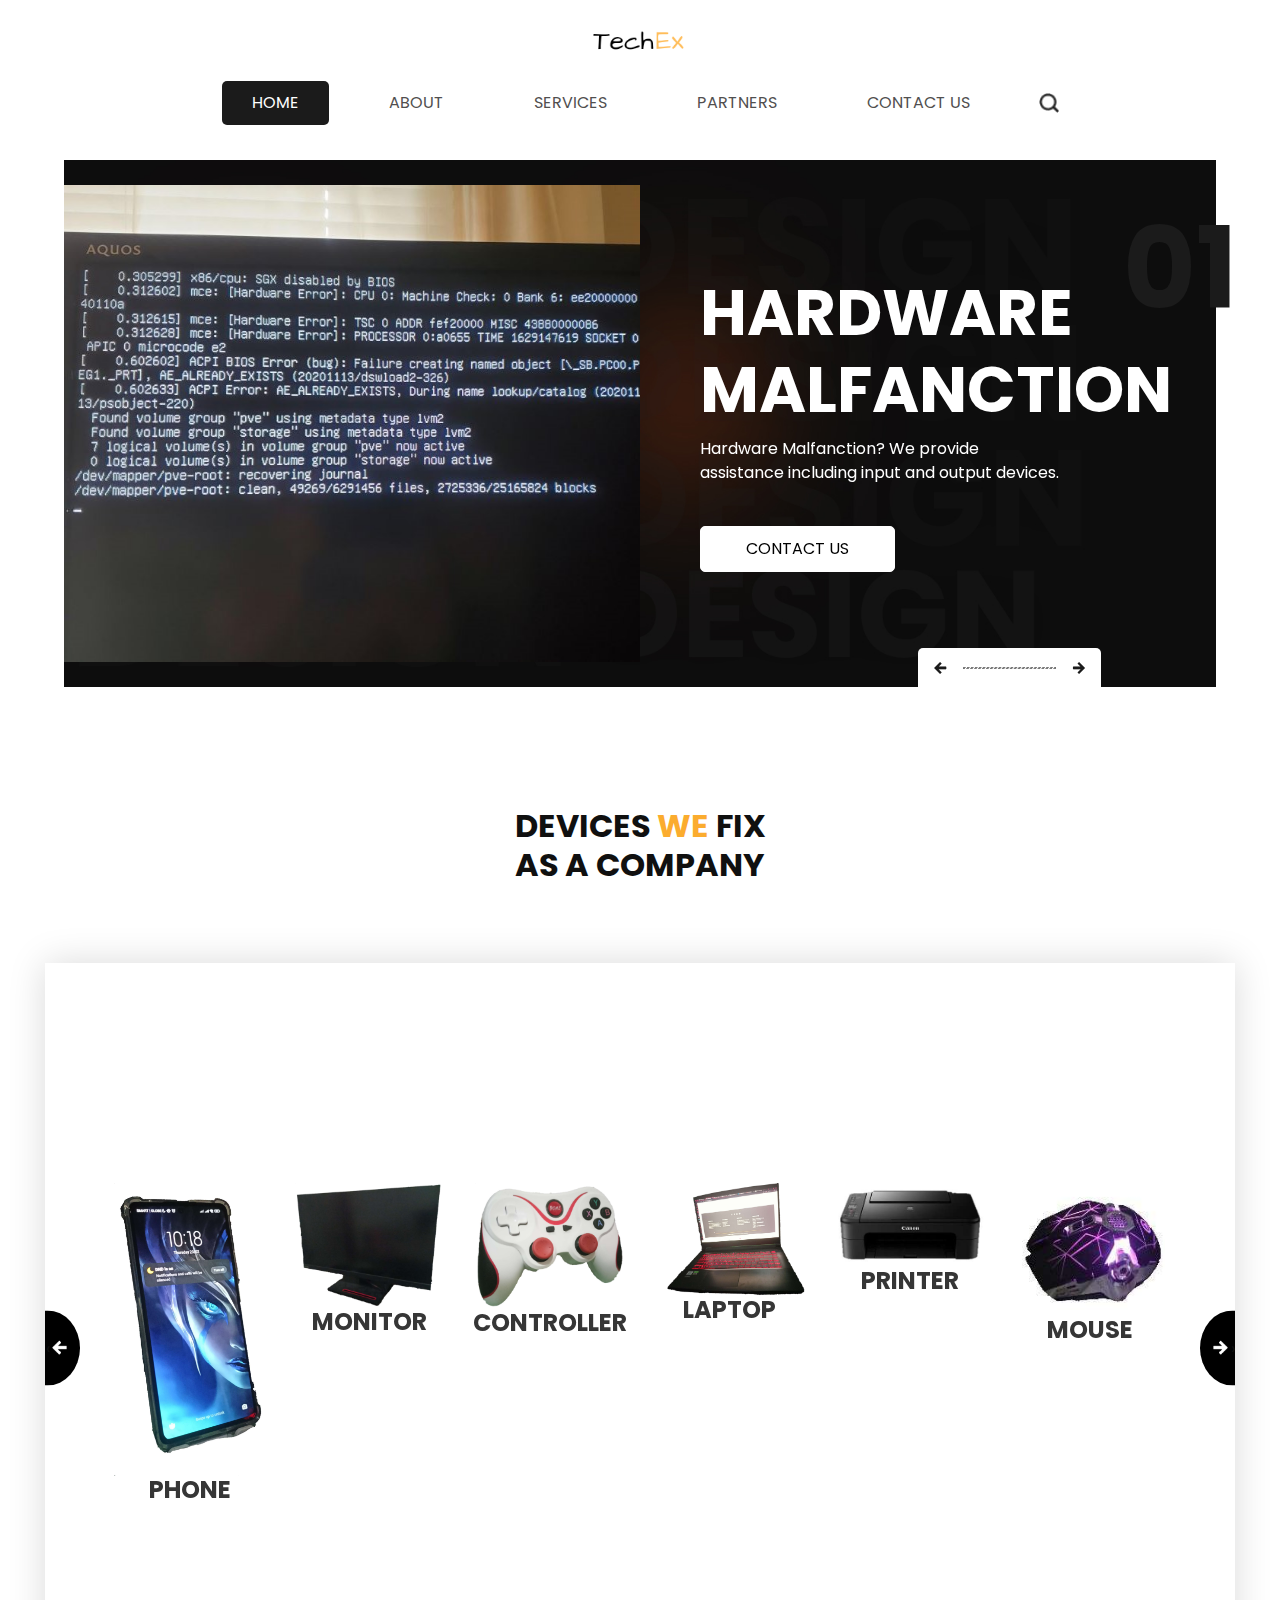
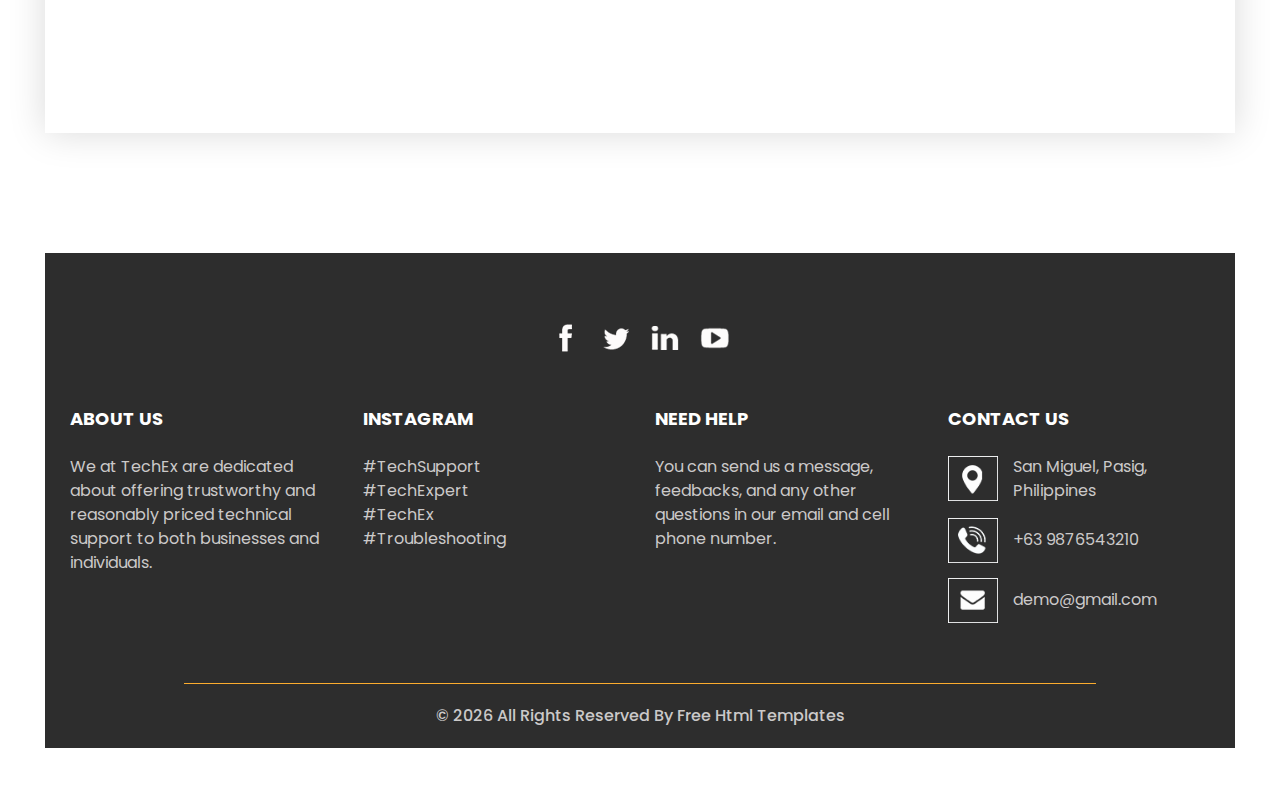
<file: index.html>
<!DOCTYPE html>
<html>

<head>
  <!-- Basic -->
  <meta charset="utf-8" />
  <meta http-equiv="X-UA-Compatible" content="IE=edge" />
  <!-- Mobile Metas -->
  <meta name="viewport" content="width=device-width, initial-scale=1, shrink-to-fit=no" />
  <!-- Site Metas -->
  <meta name="keywords" content="" />
  <meta name="description" content="" />
  <meta name="author" content="" />

  <title>
    TechEx | Home
  </title>

  <!-- slider stylesheet -->
  <link rel="stylesheet" type="text/css" href="https://cdnjs.cloudflare.com/ajax/libs/OwlCarousel2/2.3.4/assets/owl.carousel.min.css" />

  <!-- fonts style -->
  <link href="https://fonts.googleapis.com/css?family=Poppins:400,700|Raleway:400,700&display=swap" rel="stylesheet" />

  <!-- bootstrap core css -->
  <link rel="stylesheet" type="text/css" href="css/bootstrap.css" />

  <!-- Custom styles for this template -->
  <link href="css/style.css" rel="stylesheet" />
  <!-- responsive style -->
  <link href="css/responsive.css" rel="stylesheet" />
</head>

<body>
  <div class="hero_area">
    <!-- header section strats -->
    <header class="header_section">
      <div class="container-fluid">
        <nav class="navbar navbar-expand-lg custom_nav-container pt-3">
          <a class="navbar-brand" href="index.html">
            <img src="images/logo.png" alt="" />
          </a>
          <button class="navbar-toggler" type="button" data-toggle="collapse" data-tar              get="#navbarSupportedContent" aria-controls="navbarSupportedContent" aria-expanded="false" aria-label="Toggle navigation">
            <span class="navbar-toggler-icon"></span>
          </button>

          <div class="collapse navbar-collapse" id="navbarSupportedContent">
            <div class="d-flex ml-auto flex-column flex-lg-row align-items-center">
              <ul class="navbar-nav  ">
                <li class="nav-item active">
                  <a class="nav-link" href="index.html">Home <span class="sr-only">(current)</span></a>
                </li>
                <li class="nav-item">
                  <a class="nav-link" href="about.html">
                    About
                  </a>
                </li>
                <li class="nav-item">
                  <a class="nav-link" href="service.html">
                    Services
                  </a>
                </li>
                <li class="nav-item">
                  <a class="nav-link" href="partners.html">
                    Partners
                  </a>
                </li>
                <li class="nav-item">
                  <a class="nav-link" href="contact.html">Contact Us</a>
                </li>
              </ul>
              <form class="form-inline my-2 my-lg-0 ml-0 ml-lg-4 mb-3 mb-lg-0">
                <button class="btn  my-2 my-sm-0 nav_search-btn" type="submit"></button>
              </form>
            </div>
          </div>
        </nav>
      </div>
    </header>
    <!-- end header section -->
    <!-- slider section -->

    <section class="slider_section">
      <div class="slider_container">
        <div id="carouselExampleIndicators" class="carousel slide" data-ride="carousel">
          <ol class="carousel-indicators">
            <li data-target="#carouselExampleIndicators" data-slide-to="0" class="active">
              01
            </li>
            <li data-target="#carouselExampleIndicators" data-slide-to="1">
              02
            </li>
            <li data-target="#carouselExampleIndicators" data-slide-to="2">
              03
            </li>
          </ol>
          <div class="carousel-inner">
            <div class="carousel-item active">
              <div class="container-fluid">
                <div class="row">
                  <div class="col-md-6 px-0">
                    <div class="img-box">
                      <img src="images/hardware.jpg" alt="" />
                    </div>
                  </div>
                  <div class="col-md-6">
                    <div class="detail-box">
                      <h1>
                        Hardware
                        <br />
                        Malfanction
                      </h1>
                      <p>
                        Hardware Malfanction? We provide assistance including input and output devices.
                      </p>
                      <a href="contact.html">
                        Contact Us
                      </a>
                    </div>
                  </div>
                </div>
              </div>
            </div>
            <div class="carousel-item">
              <div class="container-fluid">
                <div class="row">
                  <div class="col-md-6 px-0">
                    <div class="img-box">
                      <img src="images/software.jpg" alt="" />
                    </div>
                  </div>
                  <div class="col-md-6">
                    <div class="detail-box">
                      <h1>
                        Software technical  
                        <br />
                        Difficulties
                      </h1>
                      <p>
                        We provide assistance in software technical problems such as malware attack, outdated systems, and corrupted drivers.
                      </p>
                      <a href="contact.html">
                        Contact Us
                      </a>
                    </div>
                  </div>
                </div>
              </div>
            </div>
            <div class="carousel-item">
              <div class="container-fluid">
                <div class="row">
                  <div class="col-md-6 px-0">
                    <div class="img-box">
                      <img src="images/faq.jpg" alt="" />
                    </div>
                  </div>
                  <div class="col-md-6">
                    <div class="detail-box">
                      <h1>
                        Feedbacks/
                        <br />
                        Inquiries
                      </h1>
                      <p>
                        Further questions and feedbacks to our services are greatly appreciated. To do so.
                      </p>
                      <a href="contact.html">
                        Contact Us
                      </a>
                    </div>
                  </div>
                </div>
              </div>
            </div>
          </div>
          <div class="carousel_btn-box">
            <a class="carousel-control-prev" href="#carouselExampleIndicators" role="button" data-slide="prev">
              <span class="sr-only">Previous</span>
            </a>
            <img src="images/line.png" alt="" />
            <a class="carousel-control-next" href="#carouselExampleIndicators" role="button" data-slide="next">
              <span class="sr-only">Next</span>
            </a>
          </div>
        </div>
      </div>
    </section>

    <!-- end slider section -->
  </div>
  <!-- logo section -->

  <section class="logo_section layout_padding">
    <div class="container">
      <div class="heading_container">
        <h2>
          DEVICES <span>WE</span> FIX<br>
          AS A COMPANY
        </h2>
        <p>
        </p>
      </div>
    </div>
    <div class="logo_container layout_padding">
      <div class="carousel-wrap">
        <div class="owl-carousel">
          <div class="item">
            <div class="box  b1">
              <div class="img-box">
                <img src="images/phone.jpg" alt="">
              </div>
              <div class="detail-box">
                <h4>
                  Phone
                </h4>
              </div>
            </div>
          </div>
          <div class="item">
            <div class="box b2">
              <div class="img-box">
                <img src="images/monitor.jpg" alt="">
              </div>
              <div class="detail-box">
                <h4>
                  Monitor
                </h4>
              </div>
            </div>
          </div>
          <div class="item">
            <div class="box  b1">
              <div class="img-box">
                <img src="images/controller.jpg" alt="">
              </div>
              <div class="detail-box">
                <h4>
                  Controller
                </h4>
              </div>
            </div>
          </div>
          <div class="item">
            <div class="box b2">
              <div class="img-box">
                <img src="images/laptop.jpg" alt="">
              </div>
              <div class="detail-box">
                <h4>
                  Laptop
                </h4>
              </div>
            </div>
          </div>
          <div class="item">
            <div class="box  b1">
              <div class="img-box">
                <img src="images/printer1.jpg" alt="">
              </div>
              <div class="detail-box">
                <h4>
                  Printer
                </h4>
              </div>
            </div>
          </div>
          <div class="item">
            <div class="box b2">
              <div class="img-box">
                <img src="images/mouse.jpg" alt="">
              </div>
              <div class="detail-box">
                <h4>
                  Mouse
                </h4>
              </div>
            </div>
          </div>
          <div class="item">
            <div class="box  b1">
              <div class="img-box">
                <img src="images/keyboard.jpg" alt="">
              </div>
              <div class="detail-box">
                <h4>
                  Keyboard
                </h4>
              </div>
            </div>
          </div>
          <div class="item">
            <div class="box b2">
              <div class="img-box">
                <img src="images/webcam.jpg" alt="">
              </div>
              <div class="detail-box">
                <h4>
                  Webcam
                </h4>
              </div>
            </div>
          </div>
        </div>
      </div>
    </div>
  </section>


  <!-- info section -->

  <section class="info_section  layout_padding2-top">
    <div class="social_container">
      <div class="social_box">
        <a href="https://www.facebook.com/christian.man.980315">
          <img src="images/fb.png" alt="">
        </a>
        <a href="https://twitter.com/MemoOooFf">
          <img src="images/twitter.png" alt="">
        </a>
        <a href="https://www.linkedin.com/in/christian-dacanay-95559b267/">
          <img src="images/linkedin.png" alt="">
        </a>
        <a href="https://www.youtube.com/channel/UCnAUNGZ72AjN69vrtZqKL1A">
          <img src="images/youtube.png" alt="">
        </a>
      </div>
    </div>
    <div class="info_container ">
      <div class="container">
        <div class="row">
          <div class="col-md-6 col-lg-3">
            <h6>
              ABOUT US
            </h6>
            <p>
              We at TechEx are dedicated about offering trustworthy and reasonably priced technical support to both businesses and individuals.
            </p>
          </div>
          <div class="col-md-6 col-lg-3">
            <h6>
              Instagram
            </h6>
            <p>
              #TechSupport<br>
              #TechExpert<br>
              #TechEx<br>
              #Troubleshooting
            </p>
          </div>
          <div class="col-md-6 col-lg-3">
            <h6>
              NEED HELP
            </h6>
            <p>
              You can send us a message, feedbacks, and any other questions in our email and cell phone number.
            </p>
          </div>
          <div class="col-md-6 col-lg-3">
            <h6>
              CONTACT US
            </h6>
            <div class="info_link-box">
              <a href="">
                <img src="images/location.png" alt="">
                <span> San Miguel, Pasig, Philippines </span>
              </a>
              <a href="">
                <img src="images/call.png" alt="">
                <span>+63 9876543210</span>
              </a>
              <a href="">
                <img src="images/mail.png" alt="">
                <span> demo@gmail.com</span>
              </a>
            </div>
          </div>
        </div>
      </div>
    </div>
    <!-- footer section -->
    <section class=" footer_section">
      <div class="container">
        <p>
          &copy; <span id="displayYear"></span> All Rights Reserved By
          <a href="https://html.design/">Free Html Templates</a>
        </p>
      </div>
    </section>
    <!-- footer section -->

  </section>

  <!-- end info section -->


  <script type="text/javascript" src="js/jquery-3.4.1.min.js"></script>
  <script type="text/javascript" src="js/bootstrap.js"></script>
  <script type="text/javascript" src="https://cdnjs.cloudflare.com/ajax/libs/OwlCarousel2/2.3.4/owl.carousel.min.js">
  </script>
  <script type="text/javascript" src="js/custom.js"></script>

</body>

</html>
</file>
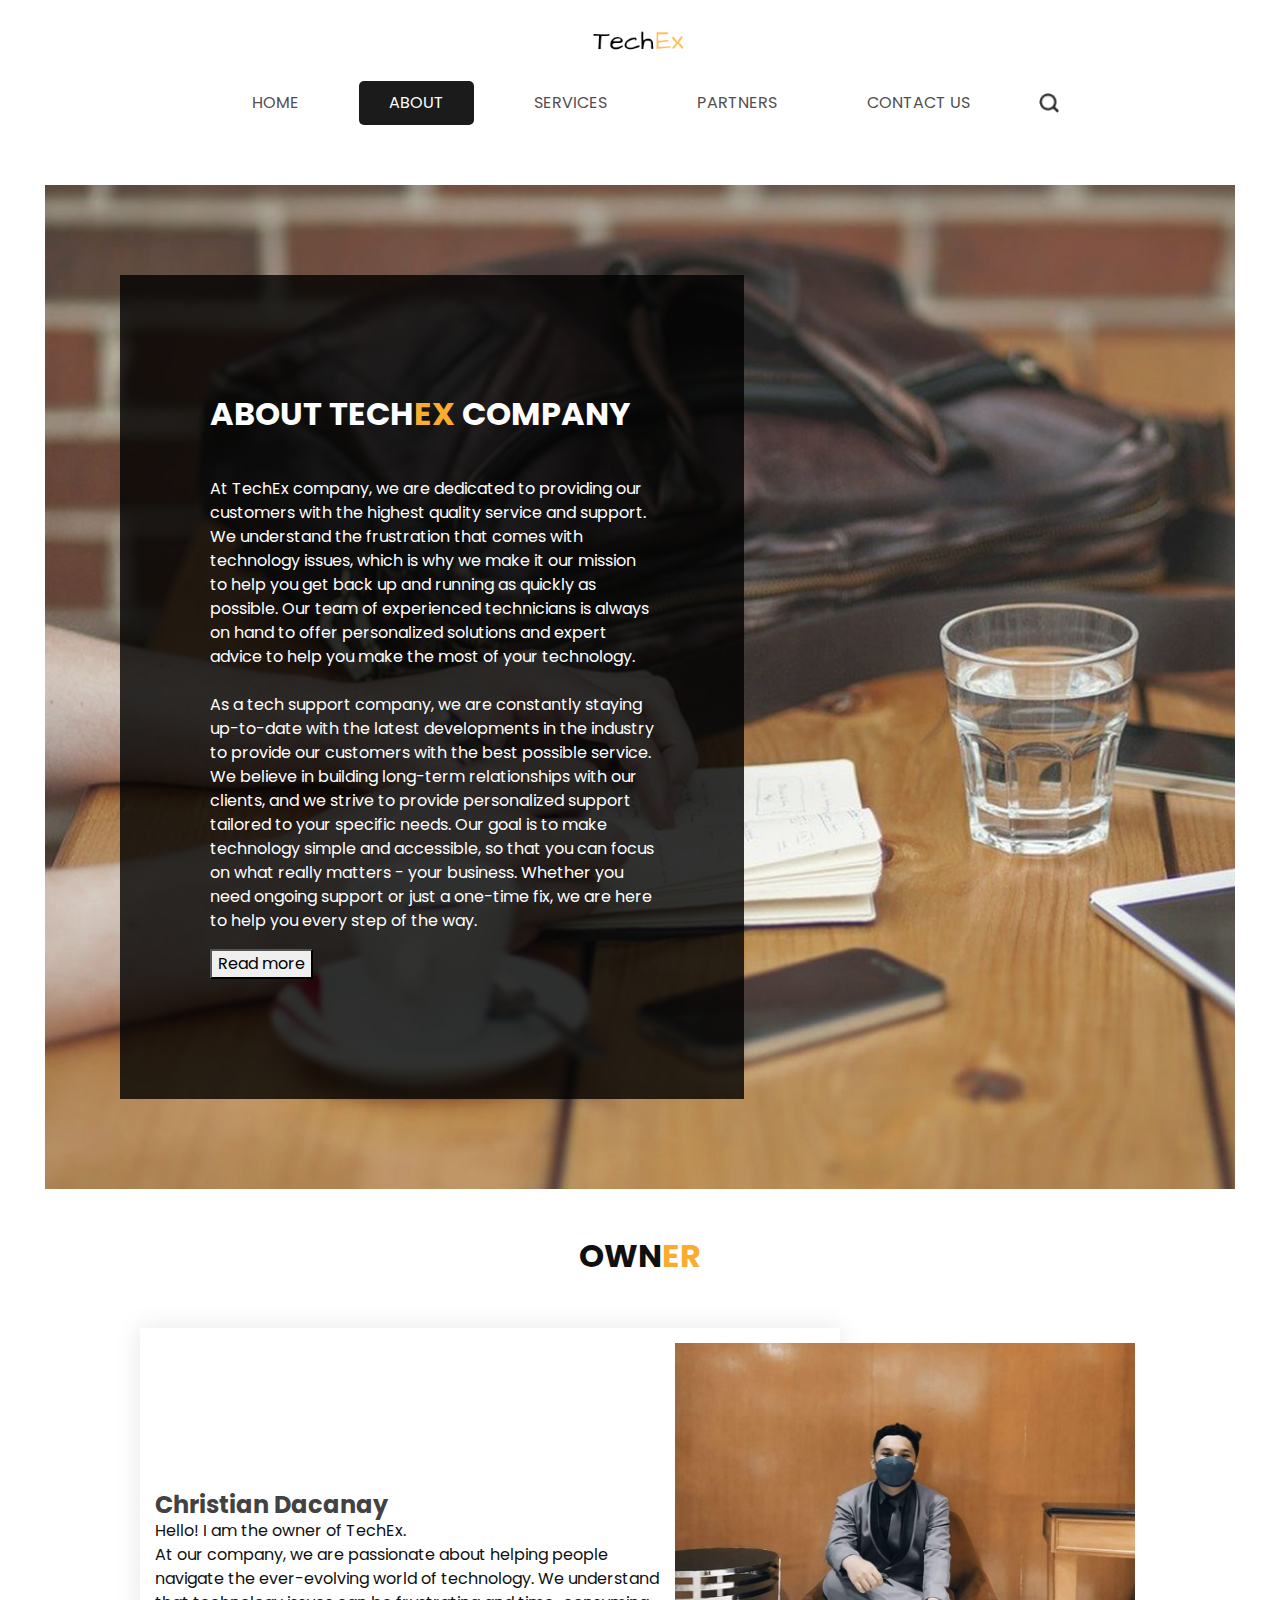
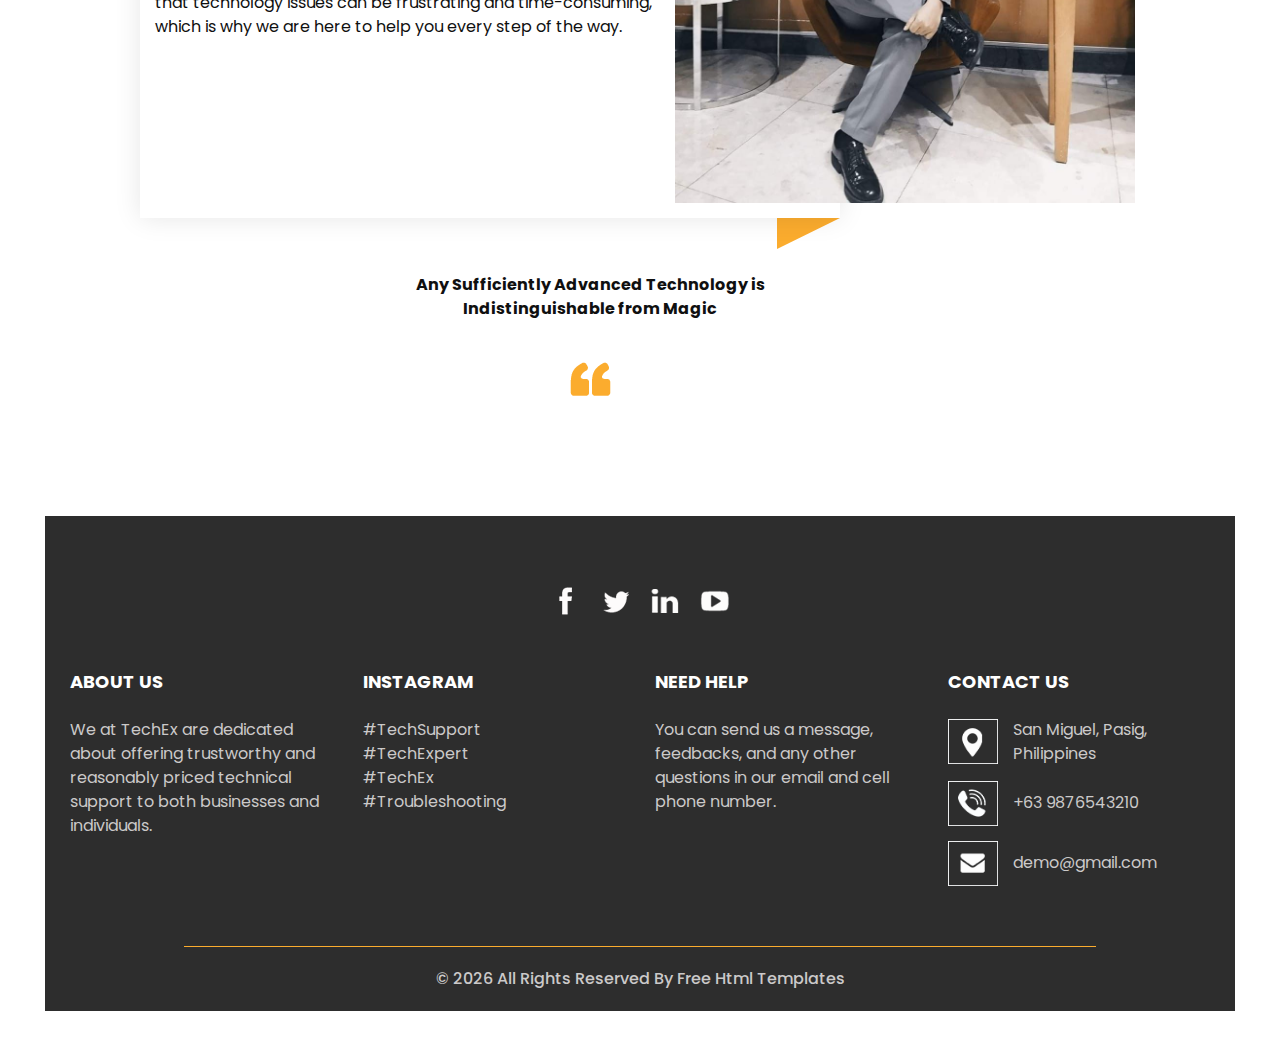
<file: about.html>
<!DOCTYPE html>
<html>

<head>
  <!-- Basic -->
  <meta charset="utf-8" />
  <meta http-equiv="X-UA-Compatible" content="IE=edge" />
  <!-- Mobile Metas -->
  <meta name="viewport" content="width=device-width, initial-scale=1, shrink-to-fit=no" />
  <!-- Site Metas -->
  <meta name="keywords" content="" />
  <meta name="description" content="" />
  <meta name="author" content="" />

  <title>
    TechEx | About
  </title>

  <!-- slider stylesheet -->
  <link rel="stylesheet" type="text/css" href="https://cdnjs.cloudflare.com/ajax/libs/OwlCarousel2/2.3.4/assets/owl.carousel.min.css" />

  <!-- fonts style -->
  <link href="https://fonts.googleapis.com/css?family=Poppins:400,700|Raleway:400,700&display=swap" rel="stylesheet" />

  <!-- bootstrap core css -->
  <link rel="stylesheet" type="text/css" href="css/bootstrap.css" />

  <!-- Custom styles for this template -->
  <link href="css/style.css" rel="stylesheet" />
  <!-- responsive style -->
  <link href="css/responsive.css" rel="stylesheet" />
</head>

<body class="sub_page">
  <div class="hero_area">
    <!-- header section strats -->
    <header class="header_section">
      <div class="container-fluid">
        <nav class="navbar navbar-expand-lg custom_nav-container pt-3">
          <a class="navbar-brand" href="index.html">
            <img src="images/logo.png" alt="" />
          </a>
          <button class="navbar-toggler" type="button" data-toggle="collapse" data-target="#navbarSupportedContent" aria-controls="navbarSupportedContent" aria-expanded="false" aria-label="Toggle navigation">
            <span class="navbar-toggler-icon"></span>
          </button>

          <div class="collapse navbar-collapse" id="navbarSupportedContent">
            <div class="d-flex ml-auto flex-column flex-lg-row align-items-center">
              <ul class="navbar-nav  ">
                <li class="nav-item ">
                  <a class="nav-link" href="index.html">Home <span class="sr-only">(current)</span></a>
                </li>
                <li class="nav-item active">
                  <a class="nav-link" href="about.html">
                    About
                  </a>
                </li>
                <li class="nav-item">
                  <a class="nav-link" href="service.html">
                    Services
                  </a>
                </li>
                <li class="nav-item">
                  <a class="nav-link" href="partners.html">
                    Partners
                  </a>
                </li>
                <li class="nav-item">
                  <a class="nav-link" href="contact.html">Contact Us</a>
                </li>
              </ul>
              <form class="form-inline my-2 my-lg-0 ml-0 ml-lg-4 mb-3 mb-lg-0">
                <button class="btn  my-2 my-sm-0 nav_search-btn" type="submit"></button>
              </form>
            </div>
          </div>
        </nav>
      </div>
    </header>
    <!-- end header section -->
  </div>
  <!-- end hero area -->

  <!-- agency section -->

  <section class="agency_section layout_padding2-top">
    <div class="agency_container ">
      <div class="box ">
        <div class="detail-box">
          <div class="heading_container">
            <h2>
              About Tech<span>Ex</span> Company
            </h2>
          </div>
          <p id="text">
                At TechEx company, we are dedicated to providing our customers with the highest quality service and support. We understand the frustration that comes with technology issues, which is why we make it our mission to help you get back up and running as quickly as possible. Our team of experienced technicians is always on hand to offer personalized solutions and expert advice to help you make the most of your technology.
            <span id="more"> <br><br>    As a tech support company, we are constantly staying up-to-date with the latest developments in the industry to provide our customers with the best possible service. We believe in building long-term relationships with our clients, and we strive to provide personalized support tailored to your specific needs. Our goal is to make technology simple and accessible, so that you can focus on what really matters - your business. Whether you need ongoing support or just a one-time fix, we are here to help you every step of the way. </span>
          </p>
          <button id="read-more">Read more</button>
        </div>
      </div>
    </div>
  </section>

  <!-- end agency section -->

  <!-- end logo section -->
<br>
<br>
  <section class="client_section layout_padding-bottom">
    <div class="container">
      <div class="heading_container">
        <h2>
          Own<span>er</span>
        </h2>
      </div><div class="margin">
      <div class="box">
        <div class="client_id">
          <div class="name">
            <h4>
              Christian
              Dacanay
            </h4>
            <p id="text"> Hello! I am the owner of TechEx.<br> At our company, we are passionate about helping people navigate the ever-evolving world of technology. We understand that technology issues can be frustrating and time-consuming, which is why we are here to help you every step of the way.</p>
          </div>
          <div class="img-box">
            <img src="images/Christian.jpg" style="height: 460px; width: 460px;">
          </div>
        </div>
        <div class="detail-box">
          <div  class="margin28">
          <p>
         <b>Any Sufficiently Advanced Technology is Indistinguishable from Magic</b></p>
          </p>
          <img src="images/quote.png" alt="">
        </div>
      </div>
      </div>
    </div>  
  </section>

  <!-- end client section -->

  <!-- info section -->

  <section class="info_section  layout_padding2-top">
    <div class="social_container">
      <div class="social_box">
        <a href="https://www.facebook.com/christian.man.980315">
          <img src="images/fb.png" alt="">
        </a>
        <a href="https://twitter.com/MemoOooFf">
          <img src="images/twitter.png" alt="">
        </a>
        <a href="https://www.linkedin.com/in/christian-dacanay-95559b267/">
          <img src="images/linkedin.png" alt="">
        </a>
        <a href="https://www.youtube.com/channel/UCnAUNGZ72AjN69vrtZqKL1A">
          <img src="images/youtube.png" alt="">
        </a>
      </div>
    </div>
    <div class="info_container ">
      <div class="container">
        <div class="row">
          <div class="col-md-6 col-lg-3">
            <h6>
              ABOUT US
            </h6>
            <p>
              We at TechEx are dedicated about offering trustworthy and reasonably priced technical support to both businesses and individuals.
            </p>
          </div>
          <div class="col-md-6 col-lg-3">
            <h6>
              Instagram
            </h6>
            <p>
              #TechSupport<br>
              #TechExpert<br>
              #TechEx<br>
              #Troubleshooting
            </p>
          </div>
          <div class="col-md-6 col-lg-3">
            <h6>
              NEED HELP
            </h6>
            <p>
              You can send us a message, feedbacks, and any other questions in our email and cell phone number.
            </p>
          </div>
          <div class="col-md-6 col-lg-3">
            <h6>
              CONTACT US
            </h6>
            <div class="info_link-box">
              <a href="">
                <img src="images/location.png" alt="">
                <span> San Miguel, Pasig, Philippines </span>
              </a>
              <a href="">
                <img src="images/call.png" alt="">
                <span>+63 9876543210</span>
              </a>
              <a href="">
                <img src="images/mail.png" alt="">
                <span> demo@gmail.com</span>
              </a>
            </div>
          </div>
        </div>
      </div>
    </div>
    <!-- footer section -->
    <section class=" footer_section">
      <div class="container">
        <p>
          &copy; <span id="displayYear"></span> All Rights Reserved By
          <a href="https://html.design/">Free Html Templates</a>
        </p>
      </div>
    </section>
    <!-- footer section -->

  </section>

  <!-- end info section -->


  <script type="text/javascript" src="js/jquery-3.4.1.min.js"></script>
  <script type="text/javascript" src="js/bootstrap.js"></script>
  <script type="text/javascript" src="https://cdnjs.cloudflare.com/ajax/libs/OwlCarousel2/2.3.4/owl.carousel.min.js">
  </script>
  <script type="text/javascript" src="js/custom.js"></script>
</body>

</html>
</file>
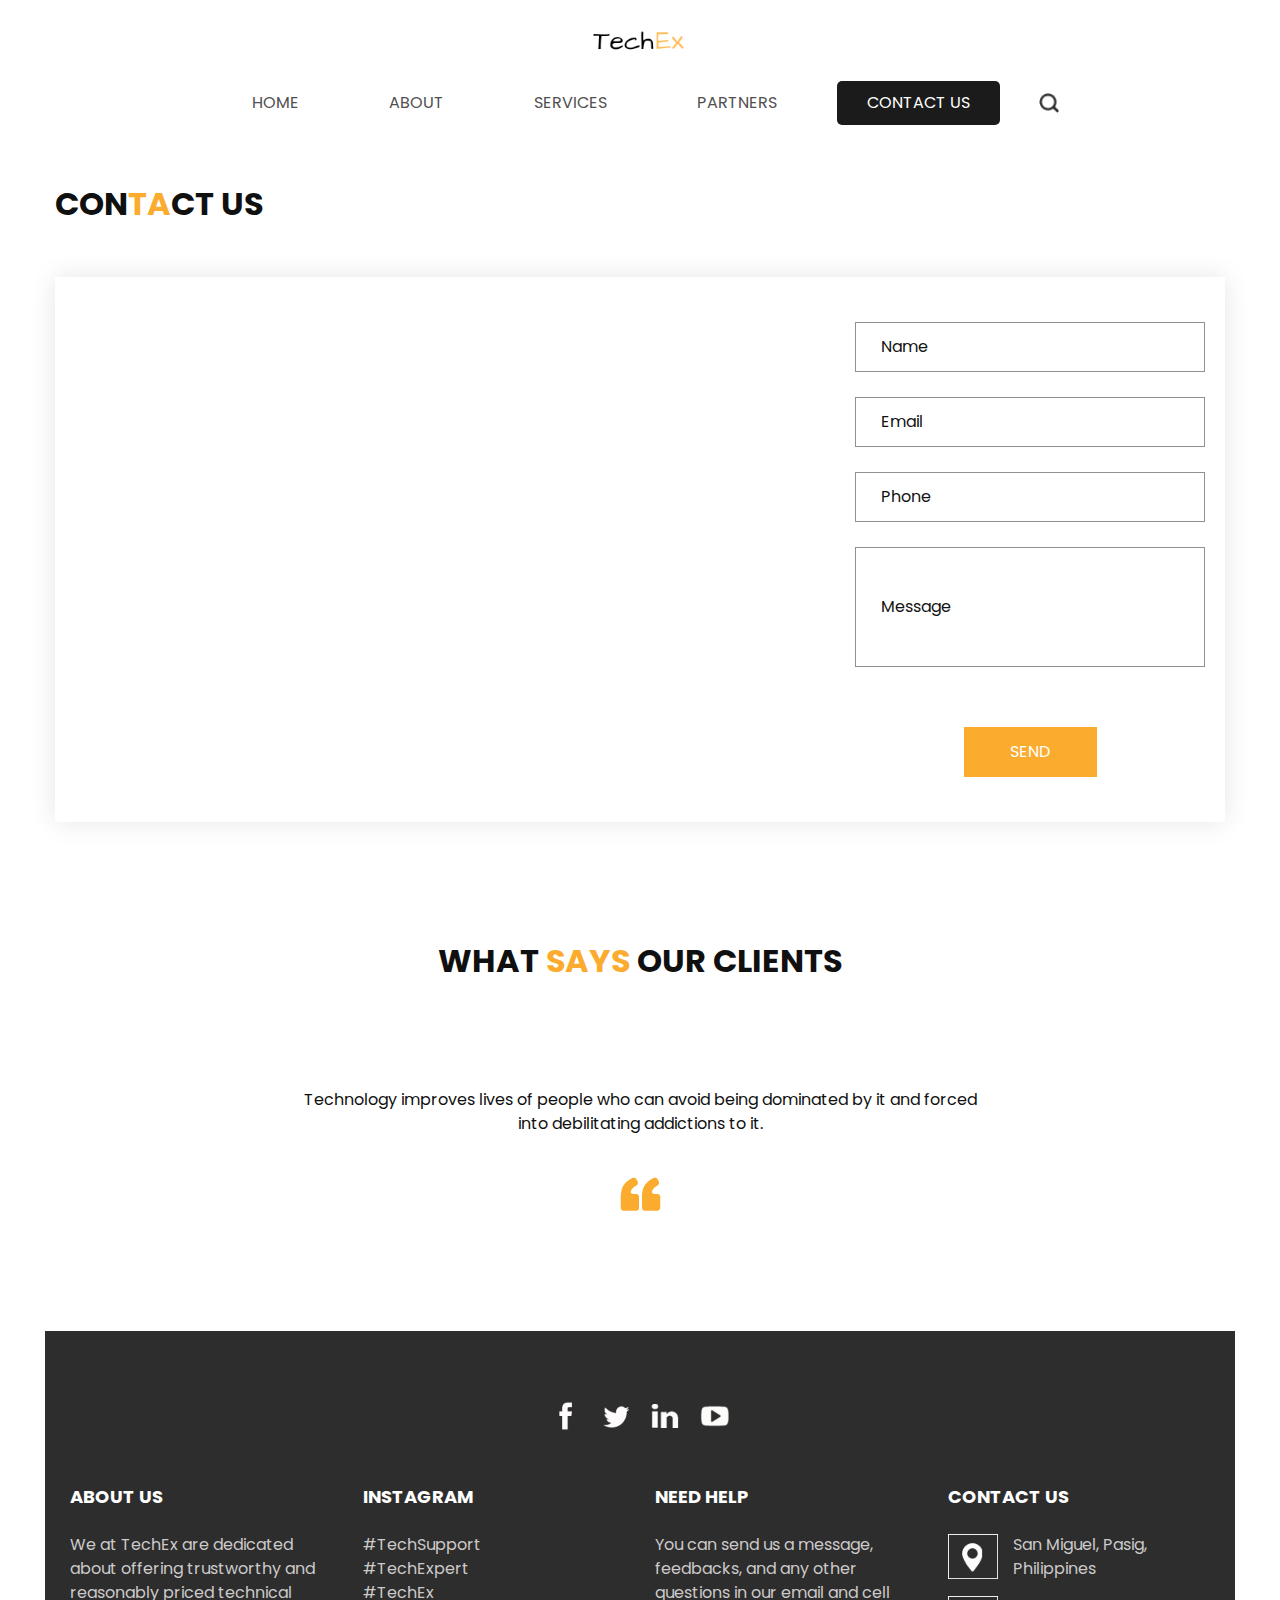
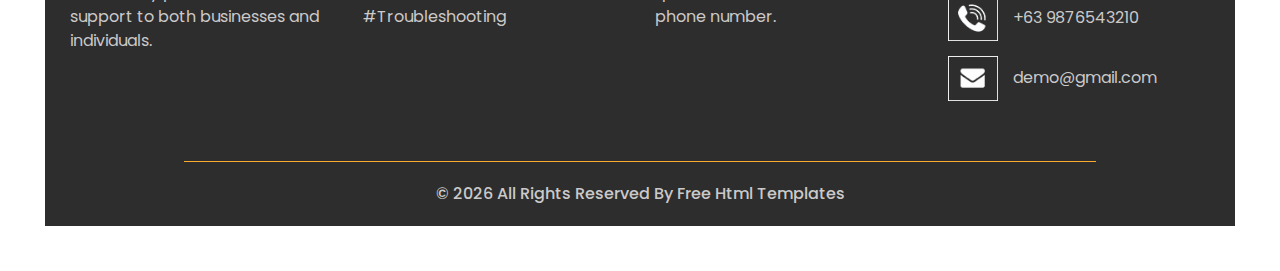
<file: contact.html>
<!DOCTYPE html>
<html>

<head>
  <!-- Basic -->
  <meta charset="utf-8" />
  <meta http-equiv="X-UA-Compatible" content="IE=edge" />
  <!-- Mobile Metas -->
  <meta name="viewport" content="width=device-width, initial-scale=1, shrink-to-fit=no" />
  <!-- Site Metas -->
  <meta name="keywords" content="" />
  <meta name="description" content="" />
  <meta name="author" content="" />

  <title>
    TechEx | Contact
  </title>

  <!-- slider stylesheet -->
  <link rel="stylesheet" type="text/css" href="https://cdnjs.cloudflare.com/ajax/libs/OwlCarousel2/2.3.4/assets/owl.carousel.min.css" />

  <!-- fonts style -->
  <link href="https://fonts.googleapis.com/css?family=Poppins:400,700|Raleway:400,700&display=swap" rel="stylesheet" />

  <!-- bootstrap core css -->
  <link rel="stylesheet" type="text/css" href="css/bootstrap.css" />

  <!-- Custom styles for this template -->
  <link href="css/style.css" rel="stylesheet" />
  <!-- responsive style -->
  <link href="css/responsive.css" rel="stylesheet" />
</head>

<body class="sub_page">
  <div class="hero_area">
    <!-- header section strats -->
    <header class="header_section">
      <div class="container-fluid">
        <nav class="navbar navbar-expand-lg custom_nav-container pt-3">
          <a class="navbar-brand" href="index.html">
            <img src="images/logo.png" alt="" />
          </a>
          <button class="navbar-toggler" type="button" data-toggle="collapse" data-target="#navbarSupportedContent" aria-controls="navbarSupportedContent" aria-expanded="false" aria-label="Toggle navigation">
            <span class="navbar-toggler-icon"></span>
          </button>

          <div class="collapse navbar-collapse" id="navbarSupportedContent">
            <div class="d-flex ml-auto flex-column flex-lg-row align-items-center">
              <ul class="navbar-nav  ">
                <li class="nav-item ">
                  <a class="nav-link" href="index.html">Home <span class="sr-only">(current)</span></a>
                </li>
                <li class="nav-item">
                  <a class="nav-link" href="about.html">
                    About
                  </a>
                </li>
                <li class="nav-item">
                  <a class="nav-link" href="service.html">
                    Services
                  </a>
                </li>
                <li class="nav-item">
                  <a class="nav-link" href="partners.html">
                    Partners
                  </a>
                </li>
                <li class="nav-item active">
                  <a class="nav-link" href="contact.html">Contact Us</a>
                </li>
              </ul>
              <form class="form-inline my-2 my-lg-0 ml-0 ml-lg-4 mb-3 mb-lg-0">
                <button class="btn  my-2 my-sm-0 nav_search-btn" type="submit"></button>
              </form>
            </div>
          </div>
        </nav>
      </div>
    </header>
    <!-- end header section -->
  </div>
  <!-- end hero area -->


  <!-- contact section -->

  <section class="contact_section layout_padding-bottom layout_padding2-top">
    <div class="container px-0">
      <div class="heading_container">
        <h2 class="">
          Con<span>ta</span>ct Us
        </h2>
      </div>

    </div>
    <div class="container container-bg">
      <div class="row">
        <div class="col-lg-8 col-md-7 px-0">
          <div class="map_container">
            <div class="mapouter"><div class="gmap_canvas"><iframe width="770" height="510" id="gmap_canvas" src="https://maps.google.com/maps?q=san miguel pasig&t=&z=10&ie=UTF8&iwloc=&output=embed" frameborder="0" scrolling="no" marginheight="0" marginwidth="0"></iframe><a href="https://2yu.co">2yu</a><br><style>.mapouter{position:relative;text-align:right;height:510px;width:770px;}</style><a href="https://embedgooglemap.2yu.co">html embed google map</a><style>.gmap_canvas {overflow:hidden;background:none!important;height:510px;width:770px;}</style></div></div>
          </div>
        </div>
        <div class="col-md-5 col-lg-4 px-0">
          <form action="">
            <div>
              <input type="text" placeholder="Name" />
            </div>
            <div>
              <input type="email" placeholder="Email" />
            </div>
            <div>
              <input type="text" placeholder="Phone" />
            </div>
            <div>
              <input type="text" class="message-box" placeholder="Message" />
            </div>
            <div class="d-flex ">
              <button>
                SEND
              </button>
            </div>
          </form>
        </div>
      </div>
    </div>
  </section>

  <!-- end contact section -->

  <!-- client section -->

  <section class="client_section layout_padding-bottom">
    <div class="container">
      <div class="heading_container">
        <h2>
          What <span>says</span> our clients
        </h2>
      </div>
      <div class="box">
        <div class="detail-box">
          <p>
            Technology improves lives of people who can avoid being dominated by it and forced into debilitating addictions to it.
          </p>
          <img src="images/quote.png" alt="">
        </div>
      </div>
    </div>
  </section>

  <!-- end client section -->


  <!-- info section -->

  <section class="info_section  layout_padding2-top">
    <div class="social_container">
      <div class="social_box">
        <a href="https://www.facebook.com/christian.man.980315">
          <img src="images/fb.png" alt="">
        </a>
        <a href="https://twitter.com/MemoOooFf">
          <img src="images/twitter.png" alt="">
        </a>
        <a href="https://www.linkedin.com/in/christian-dacanay-95559b267/">
          <img src="images/linkedin.png" alt="">
        </a>
        <a href="https://www.youtube.com/channel/UCnAUNGZ72AjN69vrtZqKL1A">
          <img src="images/youtube.png" alt="">
        </a>
      </div>
    </div>  
    <div class="info_container ">
      <div class="container">
        <div class="row">
          <div class="col-md-6 col-lg-3">
            <h6>
              ABOUT US
            </h6>
            <p>
              We at TechEx are dedicated about offering trustworthy and reasonably priced technical support to both businesses and individuals.
            </p>
          </div>
          <div class="col-md-6 col-lg-3">
            <h6>
              Instagram
            </h6>
            <p>
              #TechSupport<br>
              #TechExpert<br>
              #TechEx<br>
              #Troubleshooting
            </p>
          </div>
          <div class="col-md-6 col-lg-3">
            <h6>
              NEED HELP
            </h6>
            <p>
              You can send us a message, feedbacks, and any other questions in our email and cell phone number.
            </p>
          </div>
          <div class="col-md-6 col-lg-3">
            <h6>
              CONTACT US
            </h6>
            <div class="info_link-box">
              <a href="">
                <img src="images/location.png" alt="">
                <span> San Miguel, Pasig, Philippines </span>
              </a>
              <a href="">
                <img src="images/call.png" alt="">
                <span>+63 9876543210</span>
              </a>
              <a href="">
                <img src="images/mail.png" alt="">
                <span> demo@gmail.com</span>
              </a>
            </div>
          </div>
        </div>
      </div>
    </div>
    <!-- footer section -->
    <section class=" footer_section">
      <div class="container">
        <p>
          &copy; <span id="displayYear"></span> All Rights Reserved By
          <a href="https://html.design/">Free Html Templates</a>
        </p>
      </div>
    </section>
    <!-- footer section -->

  </section>

  <!-- end info section -->


  <script type="text/javascript" src="js/jquery-3.4.1.min.js"></script>
  <script type="text/javascript" src="js/bootstrap.js"></script>
  <script type="text/javascript" src="https://cdnjs.cloudflare.com/ajax/libs/OwlCarousel2/2.3.4/owl.carousel.min.js">
  </script>
  <script type="text/javascript" src="js/custom.js"></script>
</body>

</html>
</file>
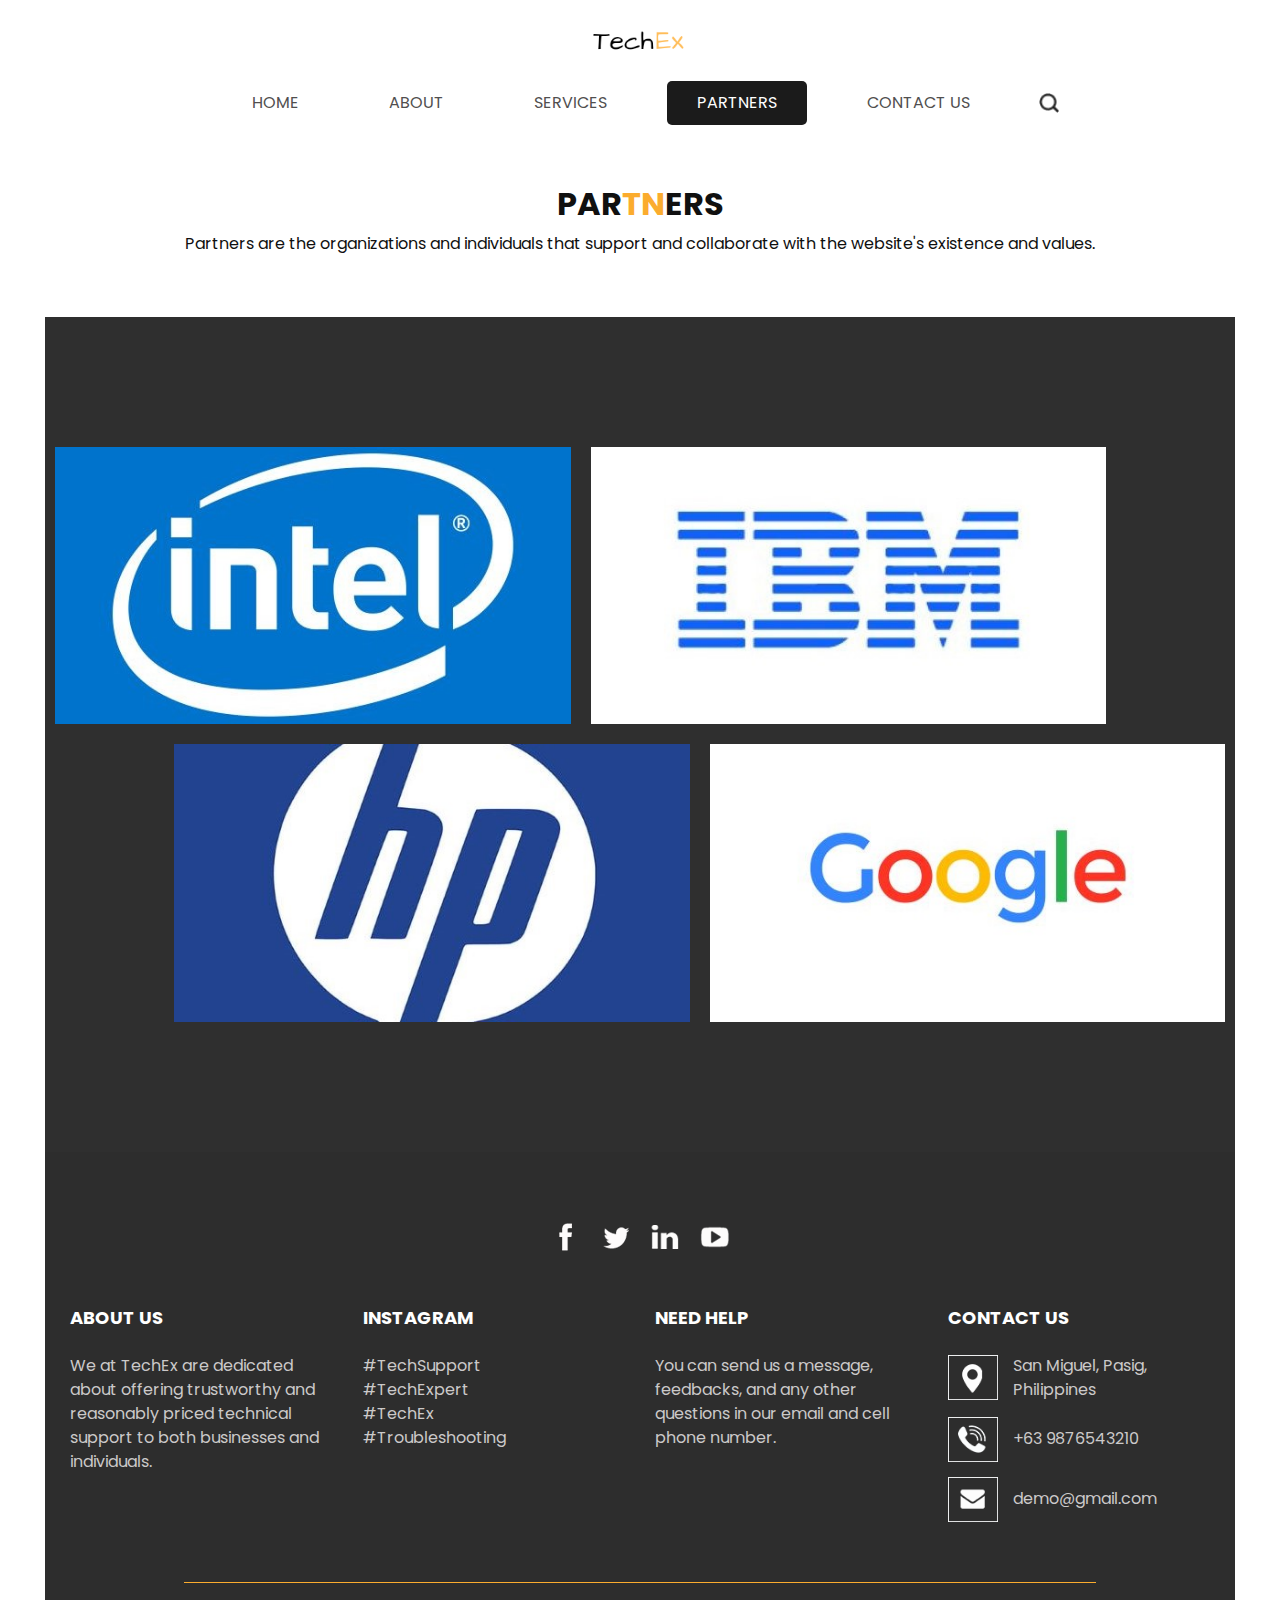
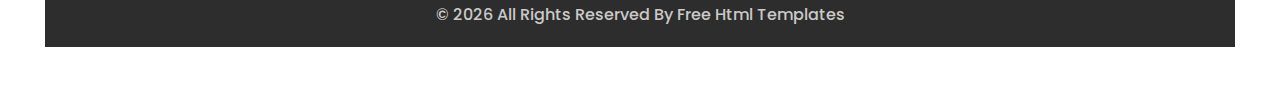
<file: partners.html>
<!DOCTYPE html>
<html>

<head>
  <!-- Basic -->
  <meta charset="utf-8" />
  <meta http-equiv="X-UA-Compatible" content="IE=edge" />
  <!-- Mobile Metas -->
  <meta name="viewport" content="width=device-width, initial-scale=1, shrink-to-fit=no" />
  <!-- Site Metas -->
  <meta name="keywords" content="" />
  <meta name="description" content="" />
  <meta name="author" content="" />

  <title>
    TechEx | Partners
  </title>

  <!-- slider stylesheet -->
  <link rel="stylesheet" type="text/css" href="https://cdnjs.cloudflare.com/ajax/libs/OwlCarousel2/2.3.4/assets/owl.carousel.min.css" />

  <!-- fonts style -->
  <link href="https://fonts.googleapis.com/css?family=Poppins:400,700|Raleway:400,700&display=swap" rel="stylesheet" />

  <!-- bootstrap core css -->
  <link rel="stylesheet" type="text/css" href="css/bootstrap.css" />

  <!-- Custom styles for this template -->
  <link href="css/style.css" rel="stylesheet" />
  <!-- responsive style -->
  <link href="css/responsive.css" rel="stylesheet" />
</head>

<body class="sub_page">
  <div class="hero_area">
    <!-- header section strats -->
    <header class="header_section">
      <div class="container-fluid">
        <nav class="navbar navbar-expand-lg custom_nav-container pt-3">
          <a class="navbar-brand" href="index.html">
            <img src="images/logo.png" alt="" />
          </a>
          <button class="navbar-toggler" type="button" data-toggle="collapse" data-target="#navbarSupportedContent" aria-controls="navbarSupportedContent" aria-expanded="false" aria-label="Toggle navigation">
            <span class="navbar-toggler-icon"></span>
          </button>

          <div class="collapse navbar-collapse" id="navbarSupportedContent">
            <div class="d-flex ml-auto flex-column flex-lg-row align-items-center">
              <ul class="navbar-nav  ">
                <li class="nav-item ">
                  <a class="nav-link" href="index.html">Home <span class="sr-only">(current)</span></a>
                </li>
                <li class="nav-item">
                  <a class="nav-link" href="about.html">
                    About
                  </a>
                </li>
                <li class="nav-item">
                  <a class="nav-link" href="service.html">
                    Services
                  </a>
                </li>
                <li class="nav-item active">
                  <a class="nav-link" href="partners.html">
                    Partners
                  </a>
                </li>
                <li class="nav-item">
                  <a class="nav-link" href="contact.html">Contact Us</a>
                </li>
              </ul>
              <form class="form-inline my-2 my-lg-0 ml-0 ml-lg-4 mb-3 mb-lg-0">
                <button class="btn  my-2 my-sm-0 nav_search-btn" type="submit"></button>
              </form>
            </div>
          </div>
        </nav>
      </div>
    </header>
    <!-- end header section -->
  </div>
  <!-- end hero area -->

  <!-- portfolio section -->

  <section class="portfolio_section layout_padding2-top">
    <div class="heading_container">
      <h2>
        Par<span>tn</span>ers
      </h2>
      <p>
       Partners are the organizations and individuals that support and collaborate with the website's existence and values.
      </p>
    </div>
    <div class="portfolio_container layout_padding">
      <div class="box-1">
        <div class="img-box b-1">
          <img src="images/intel.jpg" alt="">
          <div class="btn-box">
            <a href="" class="btn-1">

            </a>
            <a href="" class="btn-2">

            </a>
          </div>
        </div>
        <div class="img-box b-2">
          <img src="images/ibm.jpg" alt="">
          <div class="btn-box">
            <a href="" class="btn-1">

            </a>
            <a href="" class="btn-2">

            </a>
          </div>
        </div>
      </div>
      <div class="box-2">
        <div class="img-box b-3">
          <img src="images/hp.jpg" alt="">
          <div class="btn-box">
            <a href="" class="btn-1">

            </a>
            <a href="" class="btn-2">

            </a>
          </div>
        </div>
        <div class="img-box b-4">
          <img src="images/google.jpg" alt="">
          <div class="btn-box">
            <a href="" class="btn-1">

            </a>
            <a href="" class="btn-2">

            </a>
          </div>
        </div>
      </div>
    </div>
  </section>

  <!-- end portfolio section -->


  <!-- info section -->

  <section class="info_section  layout_padding2-top">
    <div class="social_container">
      <div class="social_box">
        <a href="https://www.facebook.com/christian.man.980315">
          <img src="images/fb.png" alt="">
        </a>
        <a href="https://twitter.com/MemoOooFf">
          <img src="images/twitter.png" alt="">
        </a>
        <a href="https://www.linkedin.com/in/christian-dacanay-95559b267/">
          <img src="images/linkedin.png" alt="">
        </a>
        <a href="https://www.youtube.com/channel/UCnAUNGZ72AjN69vrtZqKL1A">
          <img src="images/youtube.png" alt="">
        </a>
      </div>
    </div>
    <div class="info_container ">
      <div class="container">
        <div class="row">
          <div class="col-md-6 col-lg-3">
            <h6>
              ABOUT US
            </h6>
            <p>
              We at TechEx are dedicated about offering trustworthy and reasonably priced technical support to both businesses and individuals.
            </p>
          </div>
          <div class="col-md-6 col-lg-3">
            <h6>
              Instagram
            </h6>
            <p>
              #TechSupport<br>
              #TechExpert<br>
              #TechEx<br>
              #Troubleshooting
            </p>
          </div>
          <div class="col-md-6 col-lg-3">
            <h6>
              NEED HELP
            </h6>
            <p>
              You can send us a message, feedbacks, and any other questions in our email and cell phone number.
            </p>
          </div>
          <div class="col-md-6 col-lg-3">
            <h6>
              CONTACT US
            </h6>
            <div class="info_link-box">
              <a href="">
                <img src="images/location.png" alt="">
                <span> San Miguel, Pasig, Philippines </span>
              </a>
              <a href="">
                <img src="images/call.png" alt="">
                <span>+63 9876543210</span>
              </a>
              <a href="">
                <img src="images/mail.png" alt="">
                <span> demo@gmail.com</span>
              </a>
            </div>
          </div>
        </div>
      </div>
    </div>
    <!-- footer section -->
    <section class="footer_section">
      <div class="container">
        <p>
          &copy; <span id="displayYear"></span> All Rights Reserved By
          <a href="https://html.design/">Free Html Templates</a>
        </p>
      </div>
    </section>
    <!-- footer section -->

  </section>

  <!-- end info section -->


  <script type="text/javascript" src="js/jquery-3.4.1.min.js"></script>
  <script type="text/javascript" src="js/bootstrap.js"></script>
  <script type="text/javascript" src="https://cdnjs.cloudflare.com/ajax/libs/OwlCarousel2/2.3.4/owl.carousel.min.js">
  </script>
  <script type="text/javascript" src="js/custom.js"></script>
</body>

</html>
</file>
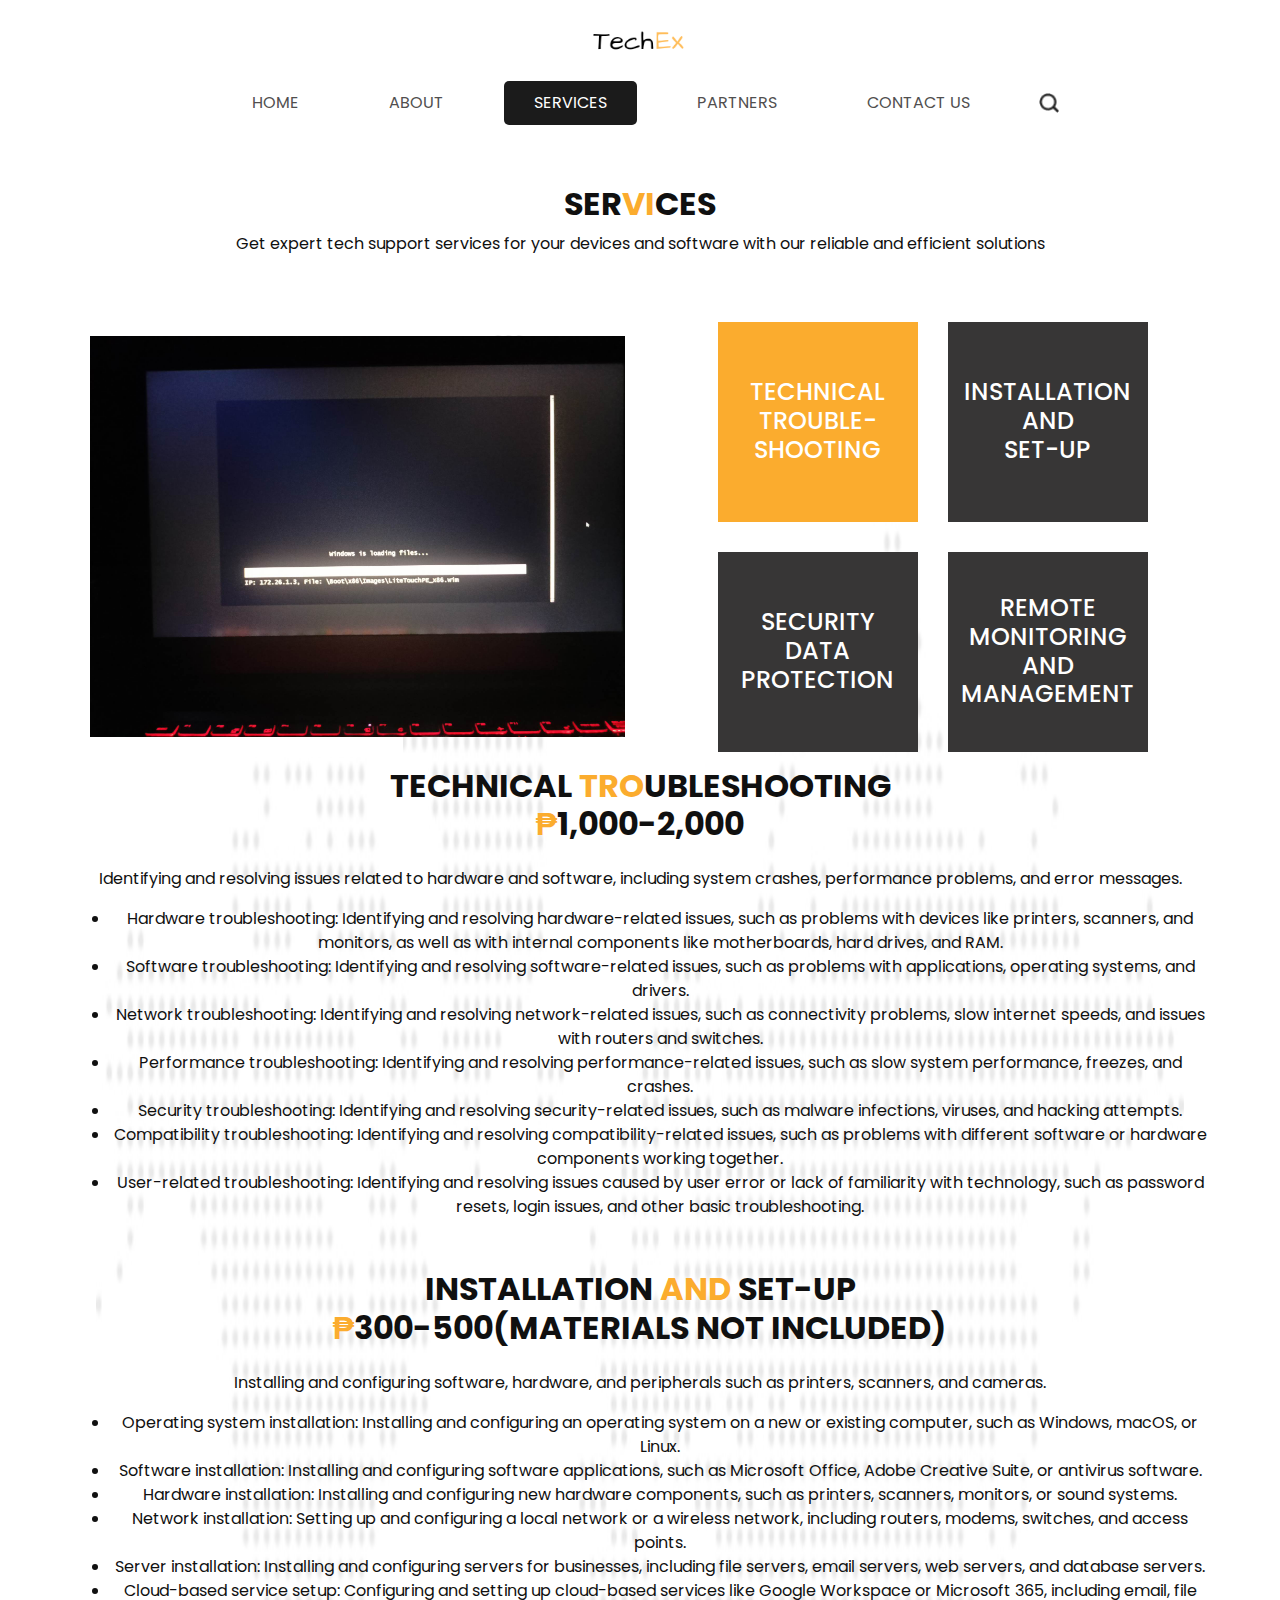
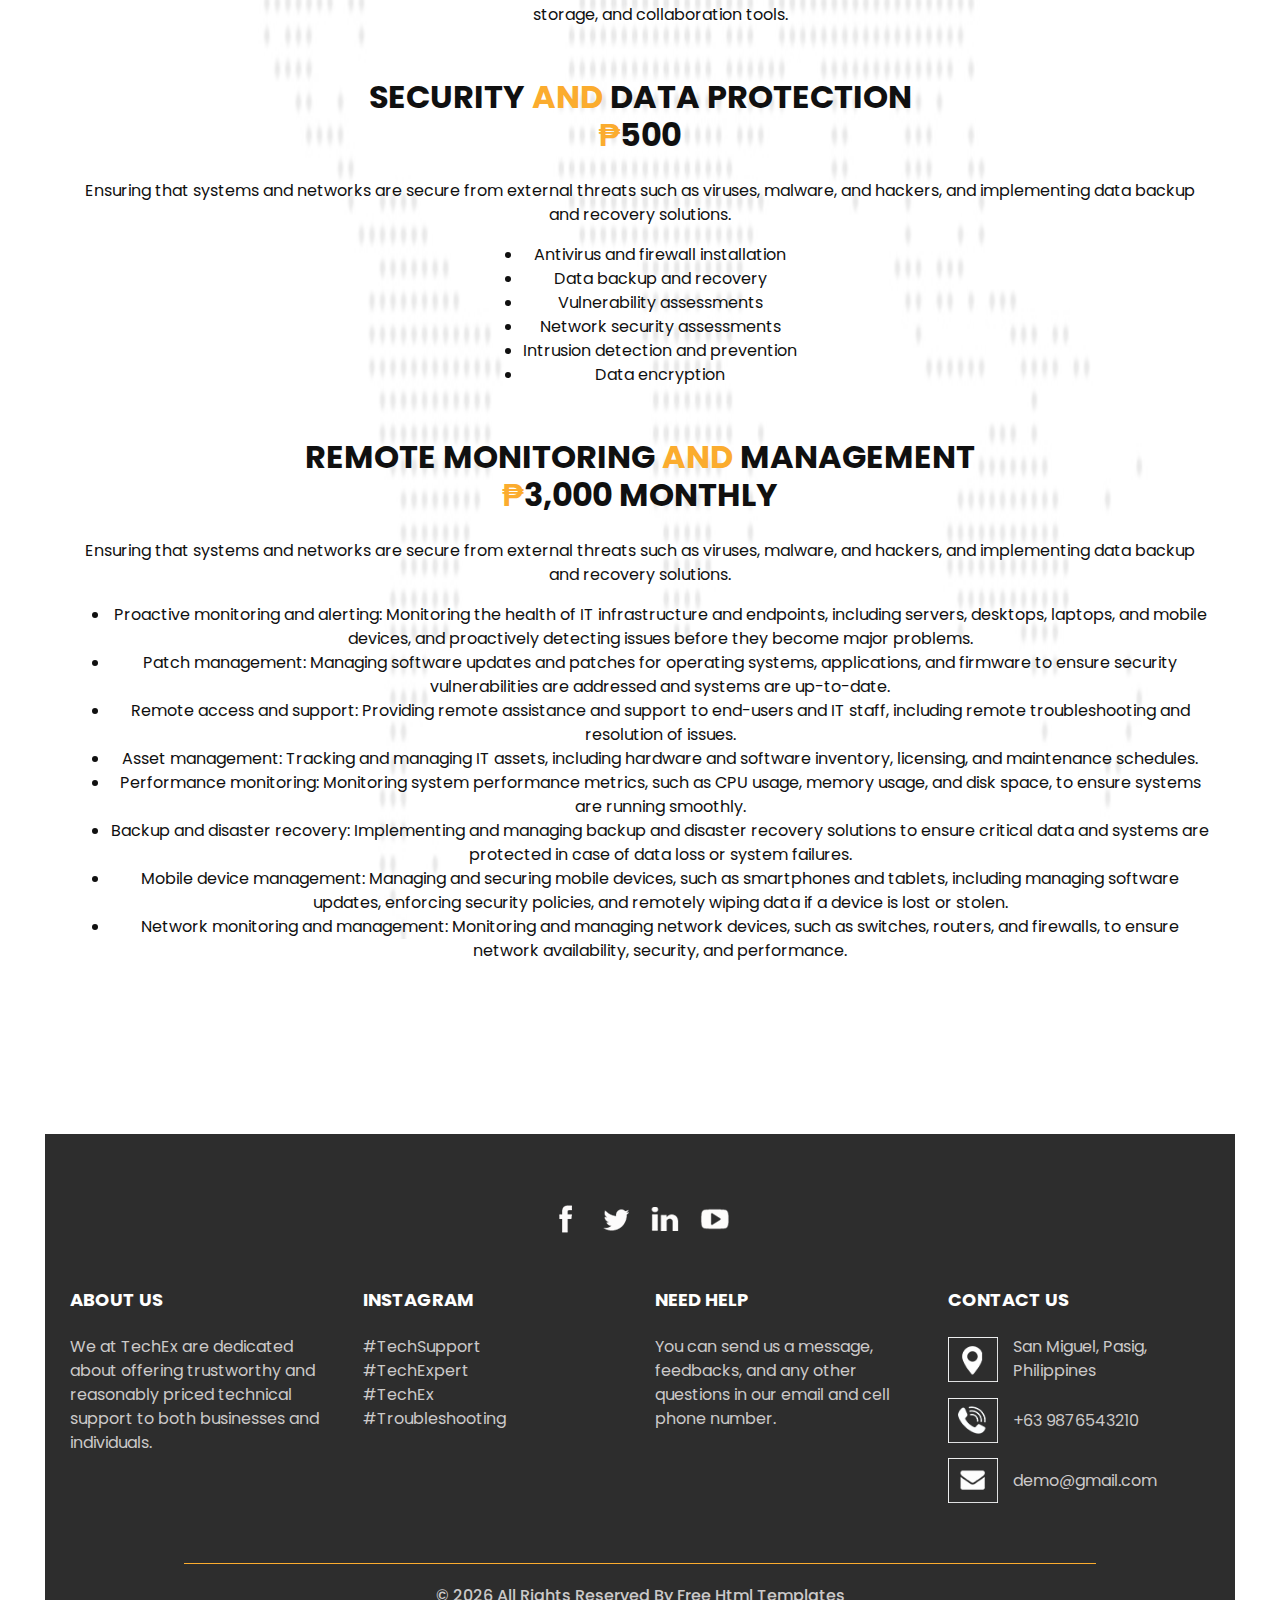
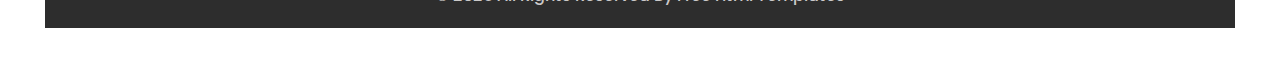
<file: service.html>
<!DOCTYPE html>
<html>

<head>
  <!-- Basic -->
  <meta charset="utf-8" />
  <meta http-equiv="X-UA-Compatible" content="IE=edge" />
  <!-- Mobile Metas -->
  <meta name="viewport" content="width=device-width, initial-scale=1, shrink-to-fit=no" />
  <!-- Site Metas -->
  <meta name="keywords" content="" />
  <meta name="description" content="" />
  <meta name="author" content="" />

  <title>
    TechEx | Service
  </title>

  <!-- slider stylesheet -->
  <link rel="stylesheet" type="text/css" href="https://cdnjs.cloudflare.com/ajax/libs/OwlCarousel2/2.3.4/assets/owl.carousel.min.css" />

  <!-- fonts style -->
  <link href="https://fonts.googleapis.com/css?family=Poppins:400,700|Raleway:400,700&display=swap" rel="stylesheet" />

  <!-- bootstrap core css -->
  <link rel="stylesheet" type="text/css" href="css/bootstrap.css" />

  <!-- Custom styles for this template -->
  <link href="css/style.css" rel="stylesheet" />
  <!-- responsive style -->
  <link href="css/responsive.css" rel="stylesheet" />
</head>

<body class="sub_page">
  <div class="hero_area">
    <!-- header section strats -->
    <header class="header_section">
      <div class="container-fluid">
        <nav class="navbar navbar-expand-lg custom_nav-container pt-3">
          <a class="navbar-brand" href="index.html">
            <img src="images/logo.png" alt="" />
          </a>
          <button class="navbar-toggler" type="button" data-toggle="collapse" data-target="#navbarSupportedContent" aria-controls="navbarSupportedContent" aria-expanded="false" aria-label="Toggle navigation">
            <span class="navbar-toggler-icon"></span>
          </button>

          <div class="collapse navbar-collapse" id="navbarSupportedContent">
            <div class="d-flex ml-auto flex-column flex-lg-row align-items-center">
              <ul class="navbar-nav  ">
                <li class="nav-item ">
                  <a class="nav-link" href="index.html">Home <span class="sr-only">(current)</span></a>
                </li>
                <li class="nav-item">
                  <a class="nav-link" href="about.html">
                    About
                  </a>
                </li>
                <li class="nav-item active">
                  <a class="nav-link" href="service.html">
                    Services
                  </a>
                </li>
                <li class="nav-item">
                  <a class="nav-link" href="partners.html">
                    Partners
                  </a>
                </li>
                <li class="nav-item">
                  <a class="nav-link" href="contact.html">Contact Us</a>
                </li>
              </ul>
              <form class="form-inline my-2 my-lg-0 ml-0 ml-lg-4 mb-3 mb-lg-0">
                <button class="btn  my-2 my-sm-0 nav_search-btn" type="submit"></button>
              </form>
            </div>
          </div>
        </nav>
      </div>
    </header>
    <!-- end header section -->
  </div>
  <!-- end hero area -->

  <!-- service section -->

  <section class="service_section layout_padding-bottom layout_padding2-top">
    <div class="container">
      <div class="heading_container">
        <h2>
          Ser<span>vi</span>ces
        </h2>
        <p>
          Get expert tech support services for your devices and software with our reliable and efficient solutions
        </p>
      </div>
      <div class="row">
        <div class="col-lg-6 ">
          <div class="img-container tab-content">
            <div class="img-box tab-pane fade show active" id="img1" role="tabpanel">
              <img src="images/service2.jpg" alt="" />
            </div>
            <div class="img-box tab-pane fade  " id="img2" role="tabpanel">
              <img src="images/service1.jpg" alt="" />  
            </div>
            <div class="img-box tab-pane fade  " id="img3" role="tabpanel">
              <img src="images/service3.jpg" alt="" />
            </div>
            <div class="img-box tab-pane fade  " id="img4" role="tabpanel">
              <img src="images/service4.jpg" alt="" />
            </div>
          </div>
        </div>
        <div class="col-lg-6">
          <div class="detail-container nav nav-tabs" id="myTab" role="tablist">
            <div class="detail-box active" id="img1-tab" data-toggle="tab" href="#img1" role="tab" aria-selected="true">
              <h4>
                Technical  <br />
                Trouble-<br>
                shooting
              </h4>
            </div>
            <div class="detail-box" id="img2-tab" data-toggle="tab" href="#img2" role="tab" aria-selected="false">
              <h4>
                Installation <br />
                and<br />
                Set-Up
              </h4>
            </div>
            <div class="detail-box" id="img2-tab" data-toggle="tab" href="#img3" role="tab" aria-selected="false">
              <h4>
                Security <br />
                Data  <br />
                Protection
              </h4>
            </div>
            <div class="detail-box" id="img2-tab" data-toggle="tab" href="#img4" role="tab" aria-selected="false">
              <h4>
                Remote<br />
                Monitoring<br />
                and<br />
                Management
              </h4>
            </div>
          </div>
        </div>
      </div>
      <div class="heading_container">
        <h2>
          Technical <span>Tro</span>ubleshooting <p class="product"><p class="price"><span>&#8369;</span>1,000-2,000</p></p>
        </h2>
        <p>
          Identifying and resolving issues related to hardware and software, including system crashes, performance problems, and error messages.
        </p>
        <ul>
          <li>Hardware troubleshooting: Identifying and resolving hardware-related issues, such as problems with devices like printers, scanners, and monitors, as well as with internal components like motherboards, hard drives, and RAM.</li>
          <li>Software troubleshooting: Identifying and resolving software-related issues, such as problems with applications, operating systems, and drivers.</li>
          <li>Network troubleshooting: Identifying and resolving network-related issues, such as connectivity problems, slow internet speeds, and issues with routers and switches.</li>
          <li>Performance troubleshooting: Identifying and resolving performance-related issues, such as slow system performance, freezes, and crashes.</li>
          <li>Security troubleshooting: Identifying and resolving security-related issues, such as malware infections, viruses, and hacking attempts.</li>
          <li>Compatibility troubleshooting: Identifying and resolving compatibility-related issues, such as problems with different software or hardware components working together.</li>
          <li>User-related troubleshooting: Identifying and resolving issues caused by user error or lack of familiarity with technology, such as password resets, login issues, and other basic troubleshooting.</li>
        </ul> 
        </div>
        <div class="heading_container">
          <h2>
            Installation <span>and</span> Set-Up <p class="product"><p class="price"><span>&#8369;</span>300-500(Materials not Included)</p></p>
          </h2>
          <p>
            Installing and configuring software, hardware, and peripherals such as printers, scanners, and cameras.
          </p>
          <ul>
            <li>Operating system installation: Installing and configuring an operating system on a new or existing computer, such as Windows, macOS, or Linux.</li>
            <li>Software installation: Installing and configuring software applications, such as Microsoft Office, Adobe Creative Suite, or antivirus software.</li>
            <li>Hardware installation: Installing and configuring new hardware components, such as printers, scanners, monitors, or sound systems.</li>
            <li>Network installation: Setting up and configuring a local network or a wireless network, including routers, modems, switches, and access points.</li>
            <li>Server installation: Installing and configuring servers for businesses, including file servers, email servers, web servers, and database servers.</li>
            <li>Cloud-based service setup: Configuring and setting up cloud-based services like Google Workspace or Microsoft 365, including email, file storage, and collaboration tools.</li>
           </ul>
          </div>
          <div class="heading_container">
            <h2>
              Security <span>and</span> Data Protection <p class="product"><p class="price"><span>&#8369;</span>500</p></p>
            </h2>
            <p> Ensuring that systems and networks are secure from external threats such as viruses, malware, and hackers, and implementing data backup and recovery solutions.</p>
              <ul>
                <li>Antivirus and firewall installation</li>
                <li>Data backup and recovery</li>
                <li>Vulnerability assessments</li>
                <li>Network security assessments</li>
                <li>Intrusion detection and prevention</li>
                <li>Data encryption</li>
              </ul>
          </div>
          <div class="heading_container">
            <h2>
              Remote Monitoring  <span>and</span> Management <p class="product"><p class="price"><span>&#8369;</span>3,000 Monthly</p></p>
            </h2>
            <p> Ensuring that systems and networks are secure from external threats such as viruses, malware, and hackers, and implementing data backup and recovery solutions.</p>
            <ul>
              <li>Proactive monitoring and alerting: Monitoring the health of IT infrastructure and endpoints, including servers, desktops, laptops, and mobile devices, and proactively detecting issues before they become major problems.</li>
              <li>Patch management: Managing software updates and patches for operating systems, applications, and firmware to ensure security vulnerabilities are addressed and systems are up-to-date.</li>
              <li>Remote access and support: Providing remote assistance and support to end-users and IT staff, including remote troubleshooting and resolution of issues.</li>
              <li>Asset management: Tracking and managing IT assets, including hardware and software inventory, licensing, and maintenance schedules.</li>
              <li>Performance monitoring: Monitoring system performance metrics, such as CPU usage, memory usage, and disk space, to ensure systems are running smoothly.</li>
              <li>Backup and disaster recovery: Implementing and managing backup and disaster recovery solutions to ensure critical data and systems are protected in case of data loss or system failures.</li>
              <li>Mobile device management: Managing and securing mobile devices, such as smartphones and tablets, including managing software updates, enforcing security policies, and remotely wiping data if a device is lost or stolen.</li>
              <li>Network monitoring and management: Monitoring and managing network devices, such as switches, routers, and firewalls, to ensure network availability, security, and performance.</li>
            </ul>            
          </div>
          </div>
      </div>
    </div>
  </section>

  <!-- end service section -->


  <!-- info section -->

  <section class="info_section  layout_padding2-top">
    <div class="social_container">
      <div class="social_box">
        <a href="https://www.facebook.com/christian.man.980315">
          <img src="images/fb.png" alt="">
        </a>
        <a href="https://twitter.com/MemoOooFf">
          <img src="images/twitter.png" alt="">
        </a>
        <a href="https://www.linkedin.com/in/christian-dacanay-95559b267/">
          <img src="images/linkedin.png" alt="">
        </a>
        <a href="https://www.youtube.com/channel/UCnAUNGZ72AjN69vrtZqKL1A">
          <img src="images/youtube.png" alt="">
        </a>
      </div>
    </div>
    <div class="info_container ">
      <div class="container">
        <div class="row">
          <div class="col-md-6 col-lg-3">
            <h6>
              ABOUT US
            </h6>
            <p>
              We at TechEx are dedicated about offering trustworthy and reasonably priced technical support to both businesses and individuals.
            </p>
          </div>
          <div class="col-md-6 col-lg-3">
            <h6>
              Instagram
            </h6>
            <p>
              #TechSupport<br>
              #TechExpert<br>
              #TechEx<br>
              #Troubleshooting
            </p>
          </div>
          <div class="col-md-6 col-lg-3">
            <h6>
              NEED HELP
            </h6>
            <p>
              You can send us a message, feedbacks, and any other questions in our email and cell phone number.
            </p>
          </div>
          <div class="col-md-6 col-lg-3">
            <h6>
              CONTACT US
            </h6>
            <div class="info_link-box">
              <a href="">
                <img src="images/location.png" alt="">
                <span> San Miguel, Pasig, Philippines </span>
              </a>
              <a href="">
                <img src="images/call.png" alt="">
                <span>+63 9876543210</span>
              </a>
              <a href="">
                <img src="images/mail.png" alt="">
                <span> demo@gmail.com</span>
              </a>
            </div>
          </div>
        </div>
      </div>
    </div>
    <!-- footer section -->
    <section class=" footer_section">
      <div class="container">
        <p>
          &copy; <span id="displayYear"></span> All Rights Reserved By
          <a href="https://html.design/">Free Html Templates</a>
        </p>
      </div>
    </section>
    <!-- footer section -->

  </section>

  <!-- end info section -->


  <script type="text/javascript" src="js/jquery-3.4.1.min.js"></script>
  <script type="text/javascript" src="js/bootstrap.js"></script>
  <script type="text/javascript" src="https://cdnjs.cloudflare.com/ajax/libs/OwlCarousel2/2.3.4/owl.carousel.min.js">
  </script>
  <script type="text/javascript" src="js/custom.js"></script>
</body>

</html>
</file>
<file: css/style.css>
body {
  font-family: "poppins",
 sans-serif;
  color: #101010;
  background-color: #ffffff;
}

.layout_padding {
  padding-top: 120px;
  padding-bottom: 120px;
}

.layout_padding2 {
  padding-top: 45px;
  padding-bottom: 45px;
}

.layout_padding2-top {
  padding-top: 45px;
}

.layout_padding2-bottom {
  padding-bottom: 45px;
}

.layout_padding-top {
  padding-top: 120px;
}

.layout_padding-bottom {
  padding-bottom: 120px;
}

.heading_container {
  display: -webkit-box;
  display: -ms-flexbox;
  display: flex;
  -webkit-box-orient: vertical;
  -webkit-box-direction: normal;
      -ms-flex-direction: column;
          flex-direction: column;
  -webkit-box-align: center;
      -ms-flex-align: center;
          align-items: center;
  text-align: center;
}

.heading_container h2 {
  text-transform: uppercase;
  font-weight: bold;
}

.heading_container h2 span {
  color: #fbac2e;
}

/*header section*/
.hero_area.sub_pages {
  height: auto;
}

.header_section .container-fluid {
  padding-right: 25px;
  padding-left: 25px;
}

.header_section .nav_container {
  margin: 0 auto;
}

.custom_nav-container.navbar-expand-lg .navbar-nav .nav-item .nav-link {
  padding: 10px 30px;
  margin: 0 15px;
  color: #514f4f;
  text-align: center;
  text-transform: uppercase;
  border-radius: 5px;
}

.custom_nav-container.navbar-expand-lg .navbar-nav .nav-item.active .nav-link, .custom_nav-container.navbar-expand-lg .navbar-nav .nav-item:hover .nav-link {
  background-color: #1b1b1b;
  color: #ffffff;
}

a,
a:hover,
a:focus {
  text-decoration: none;
}

a:hover,
a:focus {
  color: initial;
}

.btn,
.btn:focus {
  outline: none !important;
  -webkit-box-shadow: none;
          box-shadow: none;
}

.navbar-brand,
.navbar-brand:hover {
  text-transform: uppercase;
  font-weight: bold;
  font-size: 24px;
  color: #fafcfd;
}

.custom_nav-container .nav_search-btn {
  background-image: url(../images/search-icon.png);
  background-size: 20px;
  background-repeat: no-repeat;
  background-position-y: 7px;
  width: 35px;
  height: 35px;
  padding: 0;
  border: none;
}

.navbar-brand {
  display: -webkit-box;
  display: -ms-flexbox;
  display: flex;
  -webkit-box-align: center;
      -ms-flex-align: center;
          align-items: center;
  -webkit-box-orient: vertical;
  -webkit-box-direction: normal;
      -ms-flex-direction: column;
          flex-direction: column;
  align-items: center;
  margin-right: 0;
  margin-bottom: 15px;
}

.navbar-brand img {
  width: 100px;
}

.custom_nav-container {
  z-index: 99999;
  padding: 15px 0;
  -webkit-box-orient: vertical;
  -webkit-box-direction: normal;
      -ms-flex-direction: column;
          flex-direction: column;
  -webkit-box-align: center;
      -ms-flex-align: center;
          align-items: center;
}

.custom_nav-container .navbar-toggler {
  outline: none;
}

.navbar-toggler .navbar-toggler-icon {
  background-image: url(../images/menu.png);
  background-size: 35px;
}

/*end header section*/
.slider_section {
  padding: 0 5%;
  margin-top: 20px;
}

.slider_section .slider_container {
  background-image: url(../images/slider-bg.jpg);
  background-size: cover;
  color: #ffffff;
  padding: 25px 0;
}

.slider_section .row {
  -webkit-box-align: center;
      -ms-flex-align: center;
          align-items: center;
}

.slider_section .img-box img {
  width: 100%;
}

.slider_section .detail-box {
  width: 75%;
  padding-left: 45px;
}

.slider_section .detail-box h1 {
  font-weight: bold;
  font-size: 4rem;
  text-transform: uppercase;
}

.slider_section .detail-box a {
  display: inline-block;
  padding: 10px 45px;
  background-color: #ffffff;
  color: #000000;
  border: 1.5px solid #ffffff;
  border-radius: 5px;
  margin-top: 25px;
  text-transform: uppercase;
}

.slider_section .detail-box a:hover {
  background-color: transparent;
  color: #ffffff;
}

.slider_section .carousel-indicators {
  margin: 0;
  width: auto;
  -webkit-box-pack: end;
      -ms-flex-pack: end;
          justify-content: flex-end;
  bottom: initial;
  top: 0;
  left: initial;
  right: -25px;
}

.slider_section .carousel-indicators li {
  text-indent: 0;
  background-color: transparent;
  opacity: 1;
  border: none;
  font-size: 7rem;
  font-weight: bold;
  width: auto;
  height: auto;
  display: none;
  color: #1b1b1b;
}

.slider_section .carousel-indicators li.active {
  display: block;
}

.slider_section .carousel_btn-box {
  display: -webkit-box;
  display: -ms-flexbox;
  display: flex;
  background-color: #ffffff;
  -webkit-box-align: center;
      -ms-flex-align: center;
          align-items: center;
  position: absolute;
  bottom: -25px;
  right: 10%;
  padding: 7px 10px;
  border-radius: 5px 5px 0 0;
}

.slider_section .carousel_btn-box img {
  margin: 0 10px;
}

.slider_section .carousel_btn-box .carousel-control-prev,
.slider_section .carousel_btn-box .carousel-control-next {
  position: unset;
  height: 25px;
  width: 25px;
  background-repeat: no-repeat;
  opacity: 1;
  background-position: center;
}

.slider_section .carousel_btn-box .carousel-control-prev {
  background-image: url(../images/prev.png);
}

.slider_section .carousel_btn-box .carousel-control-next {
  background-image: url(../images/next.png);
}

.service_section {
  background-image: url(../images/service-bg.jpg);
  background-position: center;
  background-repeat: no-repeat;
  background-size: 85% 85%;
}

.service_section .heading_container {
  margin-bottom: 35px;
}

.service_section .img-container {
  padding: 20px 0 20px 20px;
  background: -webkit-gradient(linear, left top, right top, color-stop(60%, #ffffff), color-stop(60%, transparent));
  background: linear-gradient(to right, #ffffff 60%, transparent 60%);
}

.service_section .img-container .img-box img {
  width: 100%;
}

.service_section .row {
  -webkit-box-align: center;
      -ms-flex-align: center;
          align-items: center;
}

.service_section .detail-container {
  display: -webkit-box;
  display: -ms-flexbox;
  display: flex;
  -ms-flex-wrap: wrap;
      flex-wrap: wrap;
  -webkit-box-pack: center;
      -ms-flex-pack: center;
          justify-content: center;
  border: none;
}

.service_section .detail-container .detail-box {
  background-color: #373636;
  color: #ffffff;
  text-align: center;
  text-transform: uppercase;
  min-width: 200px;
  height: 200px;
  display: -webkit-box;
  display: -ms-flexbox;
  display: flex;
  -webkit-box-pack: center;
      -ms-flex-pack: center;
          justify-content: center;
  -webkit-box-align: center;
      -ms-flex-align: center;
          align-items: center;
  margin: 15px;
}

.service_section .detail-container .detail-box h4 {
  margin: 0;
}

.service_section .detail-container .detail-box:hover, .service_section .detail-container .detail-box.active {
  background-color: #fbac2e;
  cursor: pointer;
}

.service_section .btn-box {
  display: -webkit-box;
  display: -ms-flexbox;
  display: flex;
  -webkit-box-pack: center;
      -ms-flex-pack: center;
          justify-content: center;
  margin-top: 45px;
}

.service_section .btn-box a {
  display: inline-block;
  padding: 10px 45px;
  background-color: #373636;
  color: #ffffff;
  border: 1.5px solid #373636;
  border-radius: 5px;
}

.service_section .btn-box a:hover {
  background-color: transparent;
  color: #373636;
}

.portfolio_section .portfolio_container {
  display: -webkit-box;
  display: -ms-flexbox;
  display: flex;
  -webkit-box-orient: vertical;
  -webkit-box-direction: normal;
      -ms-flex-direction: column;
          flex-direction: column;
  -webkit-box-align: center;
      -ms-flex-align: center;
          align-items: center;
  background-color: #2f2f2f;
  margin: 45px 45px 0;
}

.portfolio_section .portfolio_container .img-box {
  margin: 10px;
  position: relative;
  display: -webkit-box;
  display: -ms-flexbox;
  display: flex;
  -webkit-box-flex: 1;
      -ms-flex-positive: 1;
          flex-grow: 1;
}

.portfolio_section .portfolio_container .img-box img {
  width: 100%;
  height: 100%;
}

.portfolio_section .portfolio_container .img-box .btn-box {
  position: absolute;
  top: 50%;
  left: 50%;
  -webkit-transform: translate(-50%, -50%);
          transform: translate(-50%, -50%);
  display: -webkit-box;
  display: -ms-flexbox;
  display: flex;
}

.portfolio_section .portfolio_container .img-box .btn-box a {
  display: none;
  width: 50px;
  height: 50px;
  background-color: #373636;
  border-radius: 100%;
  background-size: 16px;
  background-position: center;
  background-repeat: no-repeat;
  margin: 0 -3px;
}

.portfolio_section .portfolio_container .img-box .btn-box .btn-1 {
  background-image: url(../images/link.png);
}

.portfolio_section .portfolio_container .img-box .btn-box .btn-2 {
  background-image: url(../images/search.png);
}

.portfolio_section .portfolio_container .img-box::before {
  content: "";
  display: none;
  position: absolute;
  width: 100%;
  height: 100%;
  top: 0;
  left: 0;
  background-color: rgba(255, 204, 41, 0.85);
  z-index: 0;
}

.portfolio_section .portfolio_container .img-box:hover {
  -webkit-box-shadow: 0 0 25px 0 rgba(0, 0, 0, 0.8);
          box-shadow: 0 0 25px 0 rgba(0, 0, 0, 0.8);
}

.portfolio_section .portfolio_container .img-box:hover a {
  display: block;
}

.portfolio_section .portfolio_container .img-box:hover::before {
  display: block;
}

.portfolio_section .portfolio_container .box-1,
.portfolio_section .portfolio_container .box-2 {
  display: -webkit-box;
  display: -ms-flexbox;
  display: flex;
}

.portfolio_section .portfolio_container .box-1 {
  padding-right: 10%;
}

.portfolio_section .portfolio_container .box-2 {
  padding-left: 10%;
}

.logo_section .logo_container {
  -webkit-box-shadow: 0 0 35px 0 rgba(0, 0, 0, 0.15);
          box-shadow: 0 0 35px 0 rgba(0, 0, 0, 0.15);
  margin: 55px 45px 0 45px;
  overflow: hidden;
  position: relative;
}

.logo_section .box {
  display: -webkit-box;
  display: -ms-flexbox;
  display: flex;
  -webkit-box-orient: vertical;
  -webkit-box-direction: normal;
      -ms-flex-direction: column;
          flex-direction: column;
  -webkit-box-align: center;
      -ms-flex-align: center;
          align-items: center;
  text-align: center;
  padding: 0 10px;
  margin: 100px 0;
}

.logo_section .box .img-box img {
  width: 100%;
}

.logo_section .box .detail-box h4 {
  text-transform: uppercase;
  font-weight: bold;
  color: #363636;
}

.logo_section .box.b1 {
  -webkit-animation: odd-box-animate 7s infinite;
          animation: odd-box-animate 7s infinite;
}

.logo_section .box.b2 {
  -webkit-animation: even-box-animate 7s infinite;
          animation: even-box-animate 7s infinite;
}

@-webkit-keyframes odd-box-animate {
  0% {
    -webkit-transform: translateY(90px);
            transform: translateY(90px);
  }
  50% {
    -webkit-transform: translateY(-90px);
            transform: translateY(-90px);
  }
  100% {
    -webkit-transform: translateY(90px);
            transform: translateY(90px);
  }
}

@keyframes odd-box-animate {
  0% {
    -webkit-transform: translateY(90px);
            transform: translateY(90px);
  }
  50% {
    -webkit-transform: translateY(-90px);
            transform: translateY(-90px);
  }
  100% {
    -webkit-transform: translateY(90px);
            transform: translateY(90px);
  }
}

@-webkit-keyframes even-box-animate {
  0% {
    -webkit-transform: translateY(-90px);
            transform: translateY(-90px);
  }
  50% {
    -webkit-transform: translateY(90px);
            transform: translateY(90px);
  }
  100% {
    -webkit-transform: translateY(-90px);
            transform: translateY(-90px);
  }
}

@keyframes even-box-animate {
  0% {
    -webkit-transform: translateY(-90px);
            transform: translateY(-90px);
  }
  50% {
    -webkit-transform: translateY(90px);
            transform: translateY(90px);
  }
  100% {
    -webkit-transform: translateY(-90px);
            transform: translateY(-90px);
  }
}

.logo_section .owl-carousel {
  position: unset;
  width: 90%;
  margin: auto;
}

.logo_section .owl-carousel .owl-nav .owl-prev,
.logo_section .owl-carousel .owl-nav .owl-next {
  background-color: #000000;
  width: 65px;
  height: 75px;
  outline: none;
  position: absolute;
  top: 50%;
  -webkit-transform: translateY(-50%);
          transform: translateY(-50%);
  background-repeat: no-repeat;
  background-size: 15px;
}

.logo_section .owl-carousel .owl-nav .owl-prev {
  left: -30px;
  background-color: #000000;
  border-radius: 0 100% 100% 0;
  background-image: url(../images/prev-arrow.png);
  background-position: 37px center;
}

.logo_section .owl-carousel .owl-nav .owl-next {
  right: -30px;
  border-radius: 100% 0 0 100%;
  background-image: url(../images/next-arrow.png);
  background-position: 12.8px center;
}

.logo_section .owl-carousel .owl-dots {
  display: none;
}

.started_section .row {
  -webkit-box-align: center;
      -ms-flex-align: center;
          align-items: center;
}

.started_section .heading_container {
  -webkit-box-align: start;
      -ms-flex-align: start;
          align-items: flex-start;
  text-align: left;
}

.started_section .heading_container h2 {
  font-size: 2.5rem;
}

.started_section .btn-box {
  display: -webkit-box;
  display: -ms-flexbox;
  display: flex;
  -webkit-box-pack: end;
      -ms-flex-pack: end;
          justify-content: flex-end;
}

.started_section .btn-box a {
  display: inline-block;
  padding: 14px 75px;
  background-color: #373636;
  color: #ffffff;
  border: 1.5px solid #373636;
  border-radius: 5px;
  text-transform: uppercase;
}

.started_section .btn-box a:hover {
  background-color: transparent;
  color: #373636;
}

.agency_section .agency_container {
  background-image: url(../images/agency-img.jpg);
  background-size: cover;
  margin: 0 45px;
  padding: 90px 75px;
}

.agency_section .agency_container .box {
  background-color: rgba(0, 0, 0, 0.8);
  color: #ffffff;
  width: 60%;
  padding: 120px 90px;
}

.agency_section .agency_container .box .detail-box .heading_container {
  -webkit-box-align: start;
      -ms-flex-align: start;
          align-items: flex-start;
  text-align: left;
}

.agency_section .agency_container .box .detail-box p {
  margin-top: 35px;
}

.agency_section .agency_container .box .detail-box a {
  display: inline-block;
  padding: 10px 45px;
  background-color: #ffffff;
  color: #000000;
  border: 1.5px solid #ffffff;
  border-radius: 5px;
  margin-top: 45px;
}

.agency_section .agency_container .box .detail-box a:hover {
  background-color: transparent;
  color: #ffffff;
}

.contact_section {
  position: relative;
}

.contact_section .container-bg {
  -webkit-box-shadow: 0 0 25px 0 rgba(0, 0, 0, 0.1);
          box-shadow: 0 0 25px 0 rgba(0, 0, 0, 0.1);
}

.contact_section .heading_container {
  -webkit-box-align: start;
      -ms-flex-align: start;
          align-items: flex-start;
  text-align: left;
  margin-bottom: 45px;
}

.contact_section .row {
  -webkit-box-align: stretch;
      -ms-flex-align: stretch;
          align-items: stretch;
}

.contact_section form {
  padding-right: 35px;
  padding: 45px 20px;
}

.contact_section input {
  width: 100%;
  border: 1px solid #919191;
  height: 50px;
  margin-bottom: 25px;
  padding-left: 25px;
  background-color: transparent;
  outline: none;
  color: #101010;
}

.contact_section input::-webkit-input-placeholder {
  color: #131313;
}

.contact_section input:-ms-input-placeholder {
  color: #131313;
}

.contact_section input::-ms-input-placeholder {
  color: #131313;
}

.contact_section input::placeholder {
  color: #131313;
}

.contact_section input.message-box {
  height: 120px;
}

.contact_section button {
  display: inline-block;
  padding: 12px 45px;
  background-color: #fbac2e;
  color: #ffffff;
  border: 1.5px solid #fbac2e;
  border-radius: 0;
  display: block;
  color: #fff;
  margin: 35px auto 0 auto;
}

.contact_section button:hover {
  background-color: transparent;
  color: #fbac2e;
}

.contact_section .map_container {
  height: 100%;
}

.contact_section .map_container .map-responsive {
  height: 100%;
}

.client_section .box {
  display: -webkit-box;
  display: -ms-flexbox;
  display: flex;
  -webkit-box-orient: vertical;
  -webkit-box-direction: normal;
      -ms-flex-direction: column;
          flex-direction: column;
  -webkit-box-align: center;
      -ms-flex-align: center;
          align-items: center;
  width: 700px;
  margin: auto;
  margin-top: 45px;
}

.client_section .box .client_id {
  display: -webkit-box;
  display: -ms-flexbox;
  display: flex;
  padding: 15px;
  -webkit-box-align: center;
      -ms-flex-align: center;
          align-items: center;
  position: relative;
  -webkit-box-shadow: 0 0 25px 0 rgba(0, 0, 0, 0.1);
          box-shadow: 0 0 25px 0 rgba(0, 0, 0, 0.1);
}

.client_section .box .client_id .name {
  margin-right: 15px;
}

.client_section .box .client_id .name h4 {
  margin: 0;
  font-weight: bold;
  color: #424242;
}

.client_section .box .client_id .img-box {
  width: 150px;
  min-width: 150px;
}

.client_section .box .client_id .img-box img {
  width: 100%;
}

.client_section .box .client_id::before {
  content: "";
  position: absolute;
  bottom: 0;
  right: 0;
  width: 63px;
  height: 31px;
  -webkit-clip-path: polygon(0 0, 0% 100%, 100% 0);
          clip-path: polygon(0 0, 0% 100%, 100% 0);
  background-color: #fbac2e;
  z-index: -1;
  -webkit-transform: translateY(100%);
          transform: translateY(100%);
}

.client_section .box .detail-box {
  text-align: center;
  margin-top: 55px;
}

.client_section .box .detail-box img {
  margin-top: 25px;
}

/* info section */
.info_section {
  position: relative;
  background-color: #2d2d2d;
  color: #ffffff;
  margin: 0 45px 45px;
}

.info_section .social_container {
  -webkit-box-pack: center;
      -ms-flex-pack: center;
          justify-content: center;
  margin-top: 25px;
  margin-bottom: 30px;
}

.info_section .social_container .social_box {
  display: -webkit-box;
  display: -ms-flexbox;
  display: flex;
  -webkit-box-align: center;
      -ms-flex-align: center;
          align-items: center;
  -webkit-box-pack: center;
      -ms-flex-pack: center;
          justify-content: center;
}

.info_section .social_container .social_box a {
  margin: 0 10px;
}

.info_section .row > div {
  margin-top: 25px;
}

.info_section a {
  text-transform: none;
}

.info_section h6 {
  font-weight: bold;
  text-transform: uppercase;
  font-size: 18px;
  margin-bottom: 25px;
}

.info_section p {
  color: #cbc9c9;
}

.info_section .info_link-box a {
  display: -webkit-box;
  display: -ms-flexbox;
  display: flex;
  -webkit-box-align: center;
      -ms-flex-align: center;
          align-items: center;
  margin: 15px 0;
}

.info_section .info_link-box a:hover {
  color: #ffffff;
}

.info_section .info_link-box a img {
  width: 50px;
  margin-right: 15px;
}

.info_section .info_link-box a span {
  color: #cbc9c9;
}

.info_section .info_link-box a:hover span {
  color: #ffffff;
}

/* end info section */
/* footer section*/
.footer_section {
  margin-top: 45px;
  font-weight: 500;
}

.footer_section p {
  padding: 20px 0;
  margin: 0 auto;
  text-align: center;
  border-top: 1.5px solid #fbac2e;
  width: 80%;
}

.footer_section a {
  color: #cbc9c9;
}

/* end footer section*/
/*# sourceMappingURL=style.css.map */

.margin {
  margin-right: 300px;
}

.margin28{
  margin-left: 200px;
}

.products {
  display: flex;
  justify-content: space-between;
  align-items: center;
}

.product {
  width: 300px;
  margin: 0 20px;
  text-align: center;
}

.product h3 {
  margin-top: 20px;
  font-size: 24px;
}

.product img {
  width: 100%;
  height: auto;
  margin-top: 20px;
}

.product p.price {
  font-size: 32px;
  margin-top: 20px;
  color: #c0392b; /* Red color */
  font-weight: bold;
}
</file>
<file: css/responsive.css>
@media (max-width: 1120px) {
    .agency_section .agency_container .box {
        width: 70%;
    }
}

@media (max-width: 992px) {
    .navbar-brand {
        margin-bottom: 0;
    }

    .custom_nav-container {
        flex-direction: row;
    }

    #navbarSupportedContent {
        margin-top: 25px;
    }

    .custom_nav-container .nav_search-btn {
        background-position: center;
    }

    .custom_nav-container.navbar-expand-lg .navbar-nav .nav-item .nav-link {
        margin: 7px 15px;
    }

    .slider_section .detail-box {
        width: 100%;
        margin: 45px 0;
    }

    .slider_section .carousel-indicators li {
        font-size: 3.5rem;
    }

    .agency_section .agency_container .box {
        width: 85%;
        padding: 90px 55px;
    }
}

@media (max-width: 768px) {
    .hero_area {
        height: auto;
    }

    .slider_section {
        padding: 0 25px;
    }

    .slider_section .slider_container {
        padding: 20px;
    }

    .slider_section .carousel-indicators {
        right: -40px;
    }

    .slider_section .detail-box {
        padding-left: 0;
        text-align: center;
    }

    .slider_section .carousel_btn-box {
        right: 50%;
        transform: translateX(50%);
    }

    .slider_section .detail-box a {
        margin-bottom: 35px;
    }

    .portfolio_section .portfolio_container .box-1,
    .portfolio_section .portfolio_container .box-2 {
        flex-direction: column;
        padding: 0;
    }

    .started_section .heading_container {

        text-align: center;
        align-items: center;
    }

    .started_section .btn-box {
        justify-content: center;
        margin-top: 25px;
    }

    .agency_section .agency_container {
        padding: 75px 45px;
    }

    .agency_section .agency_container .box {
        width: 100%;
        padding: 75px 25px;
    }

    .client_section .box {
        width: 100%;
    }

    .info_section .row>div {
        text-align: center;
        display: flex;
        flex-direction: column;
        align-items: center;

    }

    .logo_container.layout_padding {

        padding: 45px 0;

    }
}

@media (max-width: 576px) {
    .slider_section .carousel-indicators {
        display: none;
    }

    .portfolio_section .portfolio_container {
        margin: 45px 25px 0;
    }

    .agency_section .agency_container {
        margin: 45px 0;
        padding: 45px 15px;
    }

    .logo_section .logo_container {
        margin: 55px 25px 0;
    }

    .info_section {
        margin: 0 25px 25px;
    }

    .logo_container.layout_padding {

        padding: 25px 0;

    }

}

@media (max-width: 480px) {
    .slider_section .detail-box h1 {
        font-size: 3.5rem;
    }
}

@media (max-width: 420px) {}

@media (max-width: 376px) {
    .slider_section .detail-box h1 {
        font-size: 3rem;
    }
}

@media (min-width: 1200px) {
    .container {
        max-width: 1170px;
    }
}

/* for partners only*/

@media (max-width: 1120px) {
    .agency_section .agency_container .box {
        width: 70%;
    }
}

@media (max-width: 992px) {
    .navbar-brand {
        margin-bottom: 0;
    }

    .custom_nav-container {
        flex-direction: row;
    }

    #navbarSupportedContent {
        margin-top: 25px;
    }

    .custom_nav-container .nav_search-btn {
        background-position: center;
    }

    .custom_nav-container.navbar-expand-lg .navbar-nav .nav-item .nav-link {
        margin: 7px 15px;
    }

    .slider_section .detail-box {
        width: 100%;
        margin: 45px 0;
    }

    .slider_section .carousel-indicators li {
        font-size: 3.5rem;
    }

    .agency_section .agency_container .box {
        width: 85%;
        padding: 90px 55px;
    }
}

@media (max-width: 768px) {
    .hero_area {
        height: auto;
    }

    .slider_section {
        padding: 0 25px;
    }

    .slider_section .slider_container {
        padding: 20px;
    }

    .slider_section .carousel-indicators {
        right: -40px;
    }

    .slider_section .detail-box {
        padding-left: 0;
        text-align: center;
    }

    .slider_section .carousel_btn-box {
        right: 50%;
        transform: translateX(50%);
    }

    .slider_section .detail-box a {
        margin-bottom: 35px;
    }

    .portfolio_section .portfolio_container .box-1,
    .portfolio_section .portfolio_container .box-2 {
        flex-direction: column;
        padding: 0;
    }

    .started_section .heading_container {

        text-align: center;
        align-items: center;
    }

    .started_section .btn-box {
        justify-content: center;
        margin-top: 25px;
    }

    .agency_section .agency_container {
        padding: 75px 45px;
    }

    .agency_section .agency_container .box {
        width: 100%;
        padding: 75px 25px;
    }

    .client_section .box {
        width: 100%;
    }

    .info_section .row>div {
        text-align: center;
        display: flex;
        flex-direction: column;
        align-items: center;

    }

    .logo_container.layout_padding {

        padding: 45px 0;

    }
}

@media (max-width: 576px) {
    .slider_section .carousel-indicators {
        display: none;
    }

    .portfolio_section .portfolio_container {
        margin: 45px 25px 0;
    }

    .agency_section .agency_container {
        margin: 45px 0;
        padding: 45px 15px;
    }

    .logo_section .logo_container {
        margin: 55px 25px 0;
    }

    .info_section {
        margin: 0 25px 25px;
    }

    .logo_container.layout_padding {

        padding: 25px 0;

    }

}

@media (max-width: 480px) {
    .slider_section .detail-box h1 {
        font-size: 3.5rem;
    }
}

@media (max-width: 420px) {}

@media (max-width: 376px) {
    .slider_section .detail-box h1 {
        font-size: 3rem;
    }
}

@media (min-width: 1200px) {
    .container {
        max-width: 1170px;
    }
}
</file>
